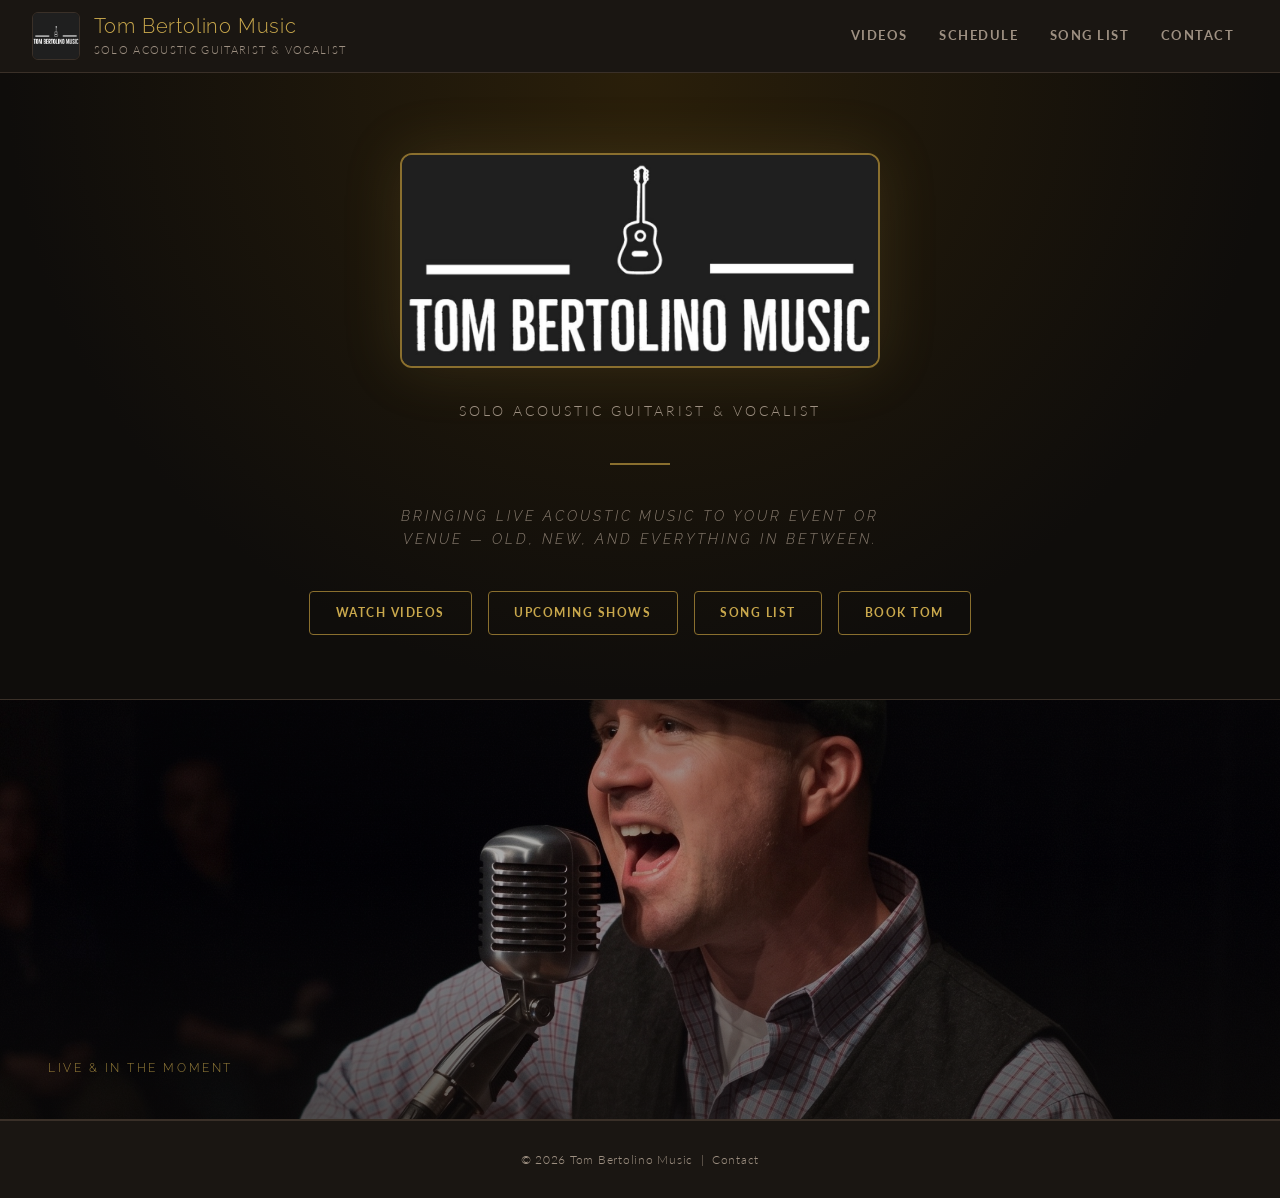
<file: index.html>
<!DOCTYPE html>
<html lang="en">
<head>
  <meta charset="UTF-8" />
  <meta name="viewport" content="width=device-width, initial-scale=1.0" />
  <title>Tom Bertolino Music</title>
  <meta name="description" content="Tom Bertolino – Solo acoustic guitarist and vocalist available for events in the St. Louis metro area." />
  <link rel="stylesheet" href="style.css" />
</head>
<body>

  <header>
    <a class="site-logo" href="index.html">
      <img src="tom_bertolino_logo2.jpg" alt="Tom Bertolino Music Logo" />
      <span>
        <span class="site-title">Tom Bertolino Music</span>
        <span class="site-sub">Solo Acoustic Guitarist &amp; Vocalist</span>
      </span>
    </a>
    <nav>
      <a href="videos.html">Videos</a>
      <a href="schedule.html">Schedule</a>
      <a href="song-list.html">Song List</a>
      <a href="contact.html">Contact</a>
    </nav>
  </header>

  <section class="hero">
    <img class="hero-logo" src="https://tebertol.github.io/tombertolinomusic.com/tom_bertolino_logo.jpg" alt="Tom Bertolino Music" />
    <!-- <h1>Tom Bertolino Music</h1> -->
    <p>Solo Acoustic Guitarist &amp; Vocalist</p>
    <div class="hero-divider"></div>
    <p class="hero-tagline">Bringing live acoustic music to your event or venue — old, new, and everything in between.</p>
    <div class="hero-nav">
      <a class="btn" href="videos.html">Watch Videos</a>
      <a class="btn" href="schedule.html">Upcoming Shows</a>
      <a class="btn" href="song-list.html">Song List</a>
      <a class="btn" href="contact.html">Book Tom</a>
    </div>
  </section>

  <!-- Full-width performance photo -->
  <div class="hero-photo">
    <img src="tom_bertolino_black_white_pic_singing_1.jpg" alt="Tom Bertolino performing live" />
    <div class="hero-photo-overlay">
      <span class="hero-photo-caption">Live &amp; in the moment</span>
    </div>
  </div>

  <footer>
    <p>&copy; <span id="yr"></span> Tom Bertolino Music &nbsp;|&nbsp; <a href="contact.html">Contact</a></p>
  </footer>

  <script>document.getElementById('yr').textContent = new Date().getFullYear();</script>
</body>
</html>
</file>
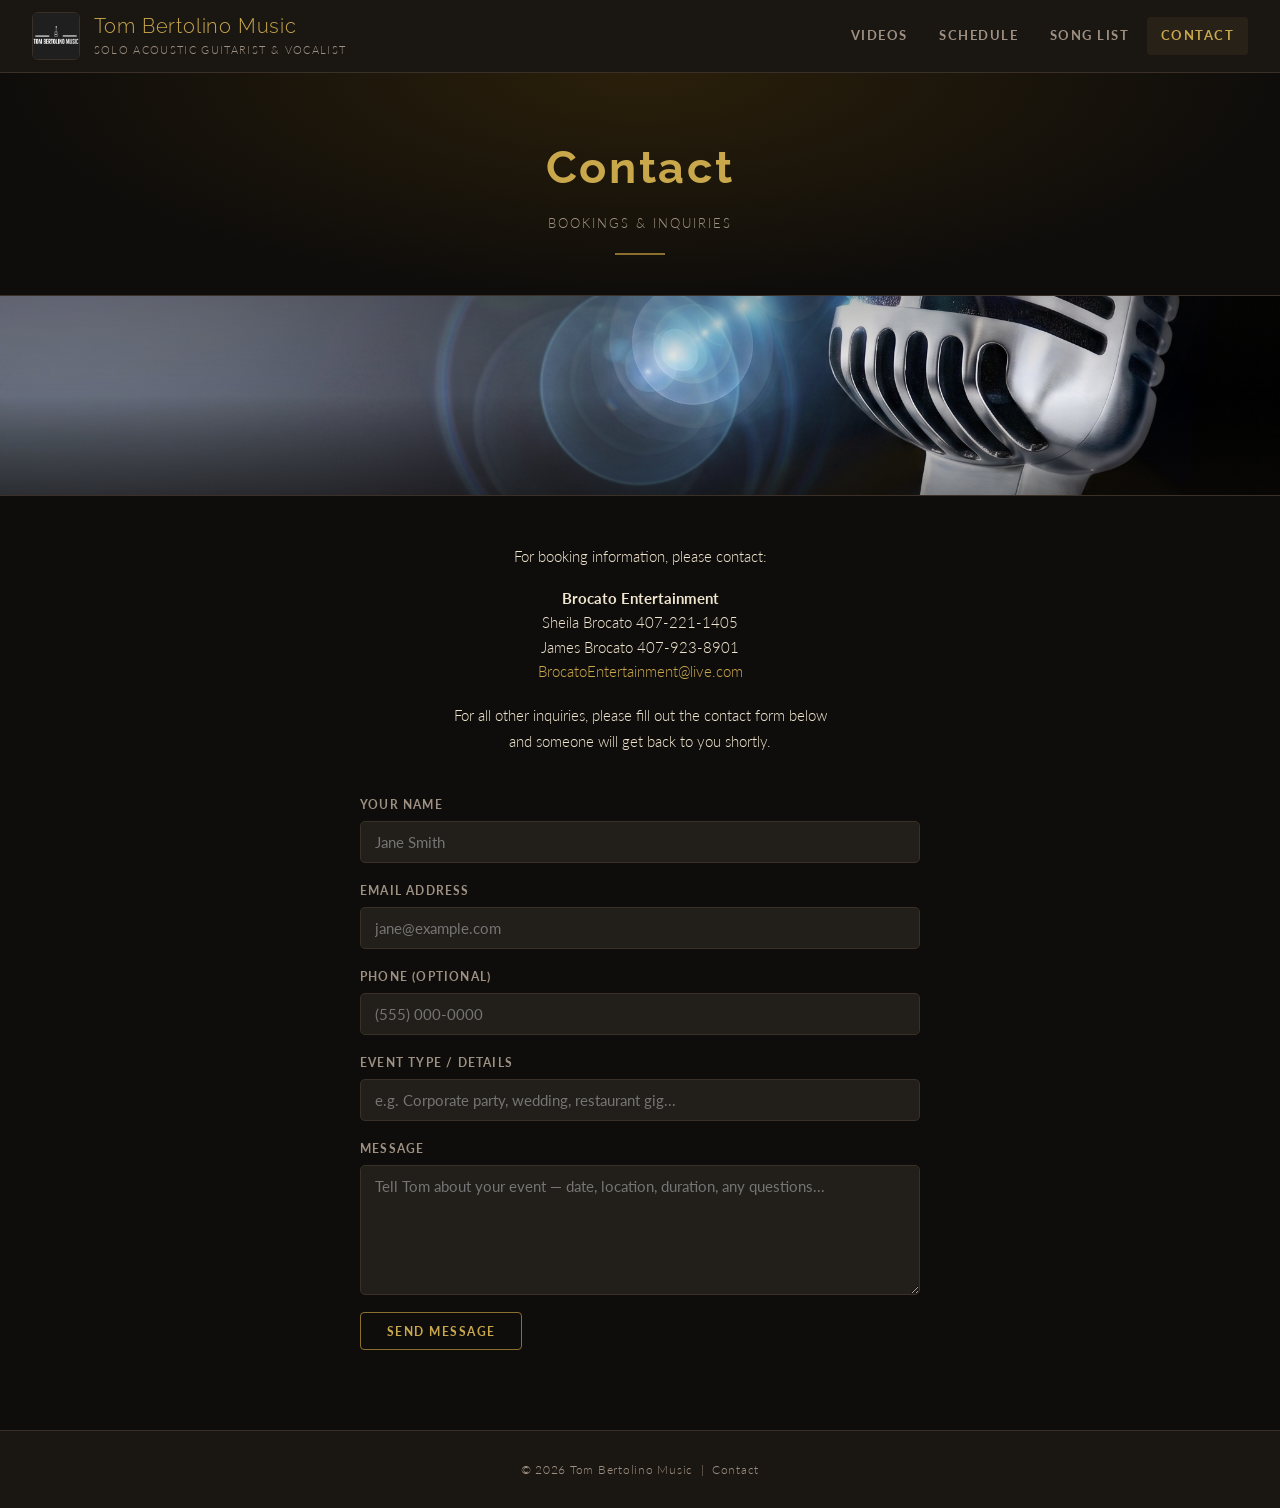
<file: contact.html>
<!--https://formspree.io/f/xaqvqnlz -->
<!DOCTYPE html>
<html lang="en">
<head>
  <meta charset="UTF-8" />
  <meta name="viewport" content="width=device-width, initial-scale=1.0" />
  <title>Contact – Tom Bertolino Music</title>
  <meta name="description" content="Book Tom Bertolino for your event or send a message." />
  <link rel="stylesheet" href="style.css" />
</head>
<body>

  <header>
    <a class="site-logo" href="index.html">
      <img src="tom_bertolino_logo2.jpg" alt="Tom Bertolino Music Logo" />
      <span>
        <span class="site-title">Tom Bertolino Music</span>
        <span class="site-sub">Solo Acoustic Guitarist &amp; Vocalist</span>
      </span>
    </a>
    <nav>
      <a href="videos.html">Videos</a>
      <a href="schedule.html">Schedule</a>
      <a href="song-list.html">Song List</a>
      <a href="contact.html" class="active">Contact</a>
    </nav>
  </header>

  <div class="page-header">
    <h1>Contact</h1>
    <p>Bookings &amp; inquiries</p>
    <div class="page-divider"></div>
  </div>

  <!-- Vintage mic banner -->
  <div class="photo-banner">
    <img src="tom_bertolino_shure_mic_image.jpg" alt="Vintage microphone" />
  </div>

  <main>
    <div class="contact-wrap">
      

<p class="contact-intro">
  For booking information, please contact:
</p>

<p class="contact-booking">
  <strong>Brocato Entertainment</strong><br>
  Sheila Brocato 407-221-1405<br>
  James Brocato 407-923-8901<br>
  <a href="mailto:BrocatoEntertainment@live.com">
    BrocatoEntertainment@live.com
  </a>
</p>

<p class="contact-other">
  For all other inquiries, please fill out the contact form below<br>
  and someone will get back to you shortly.
</p>



      
      <form
        class="contact-form"
        action="https://formspree.io/f/xaqvqnlz"
        method="POST"
        id="contactForm"
      >
        <div class="form-group">
          <label for="name">Your Name</label>
          <input type="text" id="name" name="name" placeholder="Jane Smith" required />
        </div>

        <div class="form-group">
          <label for="email">Email Address</label>
          <input type="email" id="email" name="email" placeholder="jane@example.com" required />
        </div>

        <div class="form-group">
          <label for="phone">Phone (optional)</label>
          <input type="tel" id="phone" name="phone" placeholder="(555) 000-0000" />
        </div>

        <div class="form-group">
          <label for="event">Event Type / Details</label>
          <input type="text" id="event" name="event" placeholder="e.g. Corporate party, wedding, restaurant gig..." />
        </div>

        <div class="form-group">
          <label for="message">Message</label>
          <textarea id="message" name="message" placeholder="Tell Tom about your event — date, location, duration, any questions..." required></textarea>
        </div>

        <button type="submit" class="btn btn-submit">Send Message</button>

        <div class="form-success" id="formSuccess">
          &#10003; &nbsp; Thanks! Someone will be in touch soon.
        </div>
      </form>
    </div>
  </main>

  <footer>
    <p>&copy; <span id="yr"></span> Tom Bertolino Music &nbsp;|&nbsp; <a href="contact.html">Contact</a></p>
  </footer>

  <script>
    document.getElementById('yr').textContent = new Date().getFullYear();

    const form = document.getElementById('contactForm');
    form.addEventListener('submit', async function(e) {
      e.preventDefault();
      const data = new FormData(form);
      const response = await fetch(form.action, {
        method: 'POST',
        body: data,
        headers: { 'Accept': 'application/json' }
      });
      if (response.ok) {
        form.reset();
        document.getElementById('formSuccess').style.display = 'block';
      } else {
        alert('Something went wrong. Please try again or email directly.');
      }
    });
  </script>
</body>
</html>
</file>
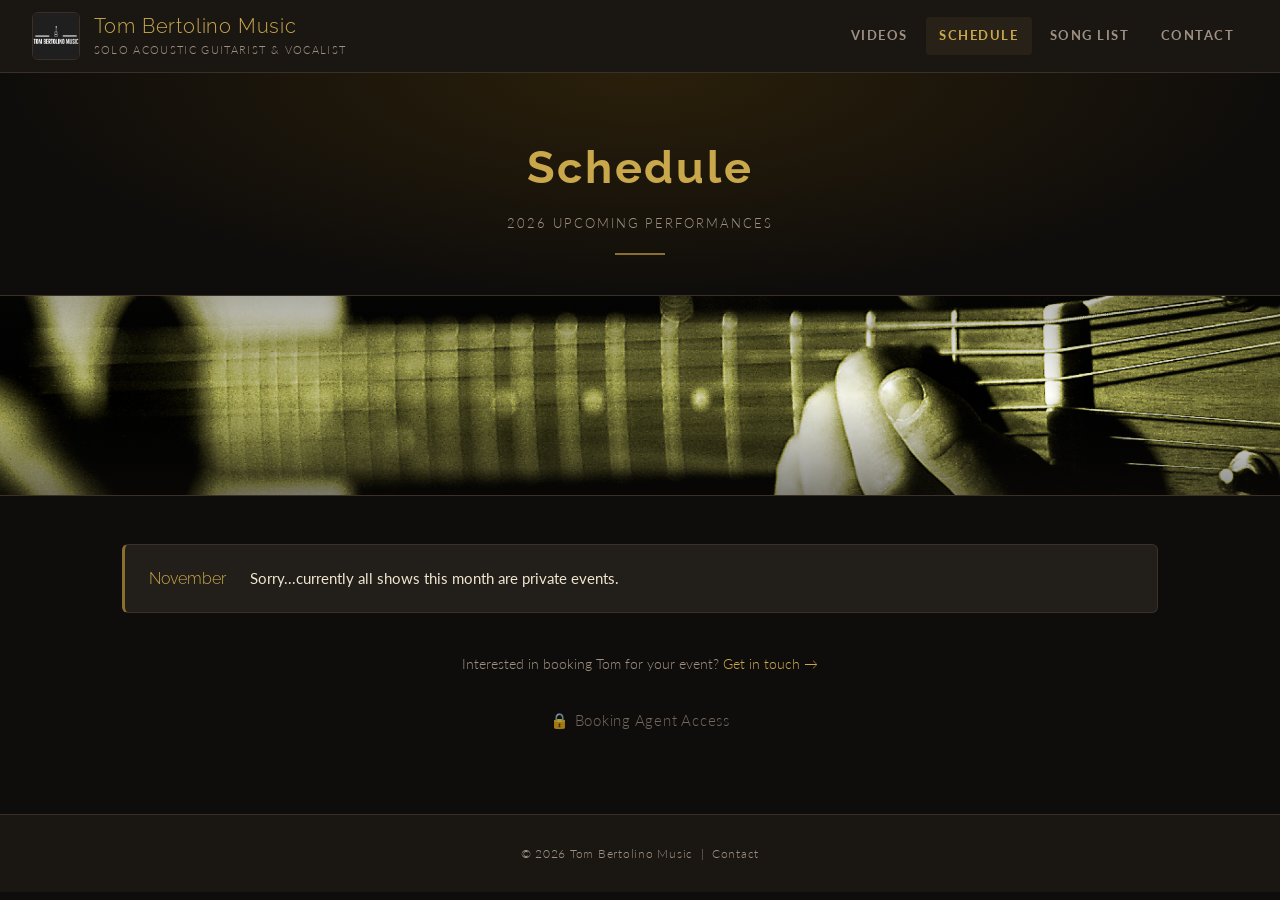
<file: schedule.html>
<!DOCTYPE html>
<html lang="en">
<head>
  <meta charset="UTF-8" />
  <meta name="viewport" content="width=device-width, initial-scale=1.0" />
  <title>Schedule – Tom Bertolino Music</title>
  <meta name="description" content="Upcoming performances by Tom Bertolino." />
  <link rel="stylesheet" href="style.css" />
</head>
<body>

  <header>
    <a class="site-logo" href="index.html">
      <img src="tom_bertolino_logo2.jpg" alt="Tom Bertolino Music Logo" />
      <span>
        <span class="site-title">Tom Bertolino Music</span>
        <span class="site-sub">Solo Acoustic Guitarist &amp; Vocalist</span>
      </span>
    </a>
    <nav>
      <a href="videos.html">Videos</a>
      <a href="schedule.html" class="active">Schedule</a>
      <a href="song-list.html">Song List</a>
      <a href="contact.html">Contact</a>
    </nav>
  </header>

  <div class="page-header">
    <h1>Schedule</h1>
    <p>2026 Upcoming Performances</p>
    <div class="page-divider"></div>
  </div>

  <!-- Sepia guitar fretboard banner -->
  <div class="photo-banner">
    <img src="tom_bertolino_acoustic_guitar_sepia_image.png" alt="Guitar fretboard" />
  </div>

  <main>
    <div class="schedule-list">

<!-- 
      <div class="schedule-item">
        <div class="schedule-date">Sat, Feb 7</div>
        <div>
          <div class="schedule-venue">Father McGivney's Griffin Gala</div>
          <div class="schedule-location">Glen Carbon, IL</div>
        </div>
        <div class="schedule-time">8:30 – 10:30 pm</div>
      </div>

      <div class="schedule-item">
        <div class="schedule-date">Wed, Feb 11</div>
        <div>
          <div class="schedule-venue">Trace Annual Valentine's Day Party</div>
          <div class="schedule-location">Private Event</div>
        </div>
        <div class="schedule-time">5:30 – 7:00 pm</div>
      </div>

      <div class="schedule-item">
        <div class="schedule-date">Thu, May 21</div>
        <div>
          <div class="schedule-venue">Trace Memorial Day Party</div>
          <div class="schedule-location">Private Event</div>
        </div>
        <div class="schedule-time">5:30 – 7:00 pm</div>
      </div>

      <div class="schedule-item">
        <div class="schedule-date">Sat, May 23</div>
        <div>
          <div class="schedule-venue">Bonifest – St. Boniface Catholic Church</div>
          <div class="schedule-location">Edwardsville, IL</div>
        </div>
        <div class="schedule-time">2:30 – 4:30 pm</div>
      </div>
      
      <div class="schedule-item">
        <div class="schedule-date">Sat, Jul 4</div>
        <div>
          <div class="schedule-venue">Private Party</div>
          <div class="schedule-location">Edwardsville, IL</div>
        </div>
        <div class="schedule-time">6:00 – 9:00 pm</div>
      </div>

      <div class="schedule-item">
        <div class="schedule-date">Thu, Jul 9</div>
        <div>
          <div class="schedule-venue">Fox Creek Country Club</div>
          <div class="schedule-location">Edwardsville, IL</div>
        </div>
        <div class="schedule-time">6:00 – 9:00 pm</div>
      </div>

      <div class="schedule-item">
        <div class="schedule-date">Sun, Jul 12</div>
        <div>
          <div class="schedule-venue">Lyle's Bar & Grill (with Sophia!)</div>
          <div class="schedule-location">6204 E Main Street, Maryville, IL</div>
        </div>
        <div class="schedule-time">3:00 pm – 6:00 pm</div>
      </div>

      <div class="schedule-item">
        <div class="schedule-date">Sat, Jul 25</div>
        <div>
          <div class="schedule-venue">Private Party</div>
          <div class="schedule-location">Edwardsville, IL</div>
        </div>
        <div class="schedule-time">4:30 – 5:30 pm</div>
      </div>
      
      <div class="schedule-item">
        <div class="schedule-date">Sun, Jul 26</div>
        <div>
          <div class="schedule-venue">1818 Chophouse (with Sophia!)</div>
          <div class="schedule-location">Edwardsville, IL</div>
        </div>
        <div class="schedule-time">11:00 am – 2:00 pm</div>
      </div>

      <div class="schedule-item">
        <div class="schedule-date">Fri, Jul 31</div>
        <div>
          <div class="schedule-venue">Fox Creek Country Club (OPEN TO THE PUBLIC!)</div>
          <div class="schedule-location">Edwardsville, IL</div>
        </div>
        <div class="schedule-time">6:00 – 9:00 pm</div>
      </div>

      <div class="schedule-item">
        <div class="schedule-date">Sun, Aug 2</div>
        <div>
          <div class="schedule-venue">Oaxaca Margarita Bar & Grill (with Sophia!)</div>
          <div class="schedule-location">Chesterfield, MO</div>
        </div>
        <div class="schedule-time">6:00 – 9:00 pm</div>
      </div>

      <div class="schedule-item">
        <div class="schedule-date">Thu, Aug 6</div>
        <div>
          <div class="schedule-venue">Oaxaca Margarita Bar & Grill (with Sophia!)</div>
          <div class="schedule-location">O'Fallon, IL</div>
        </div>
        <div class="schedule-time">6:00 – 9:00 pm</div>
      </div>

      <div class="schedule-item">
        <div class="schedule-date">Fri, Aug 21</div>
        <div>
          <div class="schedule-venue">Oaxaca Margarita Bar & Grill (with Sophia!)</div>
          <div class="schedule-location">Edwardsville, IL</div>
        </div>
        <div class="schedule-time">6:00 – 9:00 pm</div>
      </div>

      <div class="schedule-item">
        <div class="schedule-date">Fri, Oct 2</div>
        <div>
          <div class="schedule-venue">Private Event</div>
          <div class="schedule-location">Lake Buena Vista, FL</div>
        </div>
        <div class="schedule-time">7:00 – 10:00 pm</div>
      </div>

      <div class="schedule-item">
        <div class="schedule-date">Fri, Oct 9</div>
        <div>
          <div class="schedule-venue">Private Event</div>
          <div class="schedule-location">Orlando, FL</div>
        </div>
        <div class="schedule-time">12:00 – 3:00 pm</div>
      </div>

      <div class="schedule-item">
        <div class="schedule-date">Fri, Oct 16</div>
        <div>
          <div class="schedule-venue">Private Event</div>
          <div class="schedule-location">Winter Park, FL</div>
        </div>
        <div class="schedule-time">6:00 – 9:00 pm</div>
      </div>

      <div class="schedule-item">
        <div class="schedule-date">Sat, Oct 17</div>
        <div>
          <div class="schedule-venue">Private Event</div>
          <div class="schedule-location">Bay Hill, FL</div>
        </div>
        <div class="schedule-time">3:00 – 4:30 pm</div>
      </div>

      <div class="schedule-item">
        <div class="schedule-date">Sat, Oct 17</div>
        <div>
          <div class="schedule-venue">Private Event</div>
          <div class="schedule-location">Orlando, FL</div>
        </div>
        <div class="schedule-time">7:00 – 10:00 pm</div>
      </div>

      <div class="schedule-item">
        <div class="schedule-date">Sun, Oct 18</div>
        <div>
          <div class="schedule-venue">Private Event</div>
          <div class="schedule-location">Lake Buena Vista, FL</div>
        </div>
        <div class="schedule-time">1:30 – 4:00 pm</div>
      </div>

      <div class="schedule-item">
        <div class="schedule-date">Tue, Oct 20</div>
        <div>
          <div class="schedule-venue">Private Event</div>
          <div class="schedule-location">Orlando, FL</div>
        </div>
        <div class="schedule-time">6:00 – 9:00 pm</div>
      </div>
      
      <div class="schedule-item">
        <div class="schedule-date">Sat, Oct 24</div>
        <div>
          <div class="schedule-venue">Puddle Jumpers Lakeside Grill & Bar</div>
          <div class="schedule-location">111 W Ruby St, Tavares, FL</div>
        </div>
        <div class="schedule-time">6:00 – 9:00 pm</div>
      </div>

      <div class="schedule-item">
        <div class="schedule-date">Fri, Oct 30</div>
        <div>
          <div class="schedule-venue">Private Event</div>
          <div class="schedule-location">Kissimmee, FL</div>
        </div>
        <div class="schedule-time">8:00 – 11:00 pm</div>
      </div>
      
      <div class="schedule-item">
        <div class="schedule-date">Sat, Oct 31</div>
        <div>
          <div class="schedule-venue">Private Event</div>
          <div class="schedule-location">Lake Buena Vista, FL</div>
        </div>
        <div class="schedule-time">5:00 – 8:00 pm</div>
      </div>

-->

      <div class="schedule-item">
        <div class="schedule-date">November</div>
        <div>
          <div class="schedule-venue">Sorry...currently all shows this month are private events.</div>
        </div>
      </div>
   
    </div>

    <p style="margin-top:2.5rem; text-align:center; font-size:0.85rem; color:var(--muted);">
      Interested in booking Tom for your event? <a href="contact.html">Get in touch &rarr;</a>
    </p>

    <!-- Booking Agent Access (restricted Google Sheet) -->
    <p style="margin-top:2rem; text-align:center; font-size:0.95rem;">
      <a href="https://docs.google.com/spreadsheets/d/1I-BNQbR10ke40gk36CsqI_sQdyQ6BqIPc8A7z8VGLYo/edit?usp=drive_link"
         target="_blank" rel="noopener noreferrer nofollow"
         style="color:var(--muted); opacity:0.7; text-decoration:none; letter-spacing:0.05em;">
        &#128274; Booking Agent Access
      </a>
    </p>
  </main>

  <footer>
    <p>&copy; <span id="yr"></span> Tom Bertolino Music &nbsp;|&nbsp; <a href="contact.html">Contact</a></p>
  </footer>

  <script>document.getElementById('yr').textContent = new Date().getFullYear();</script>
</body>
</html>
</file>
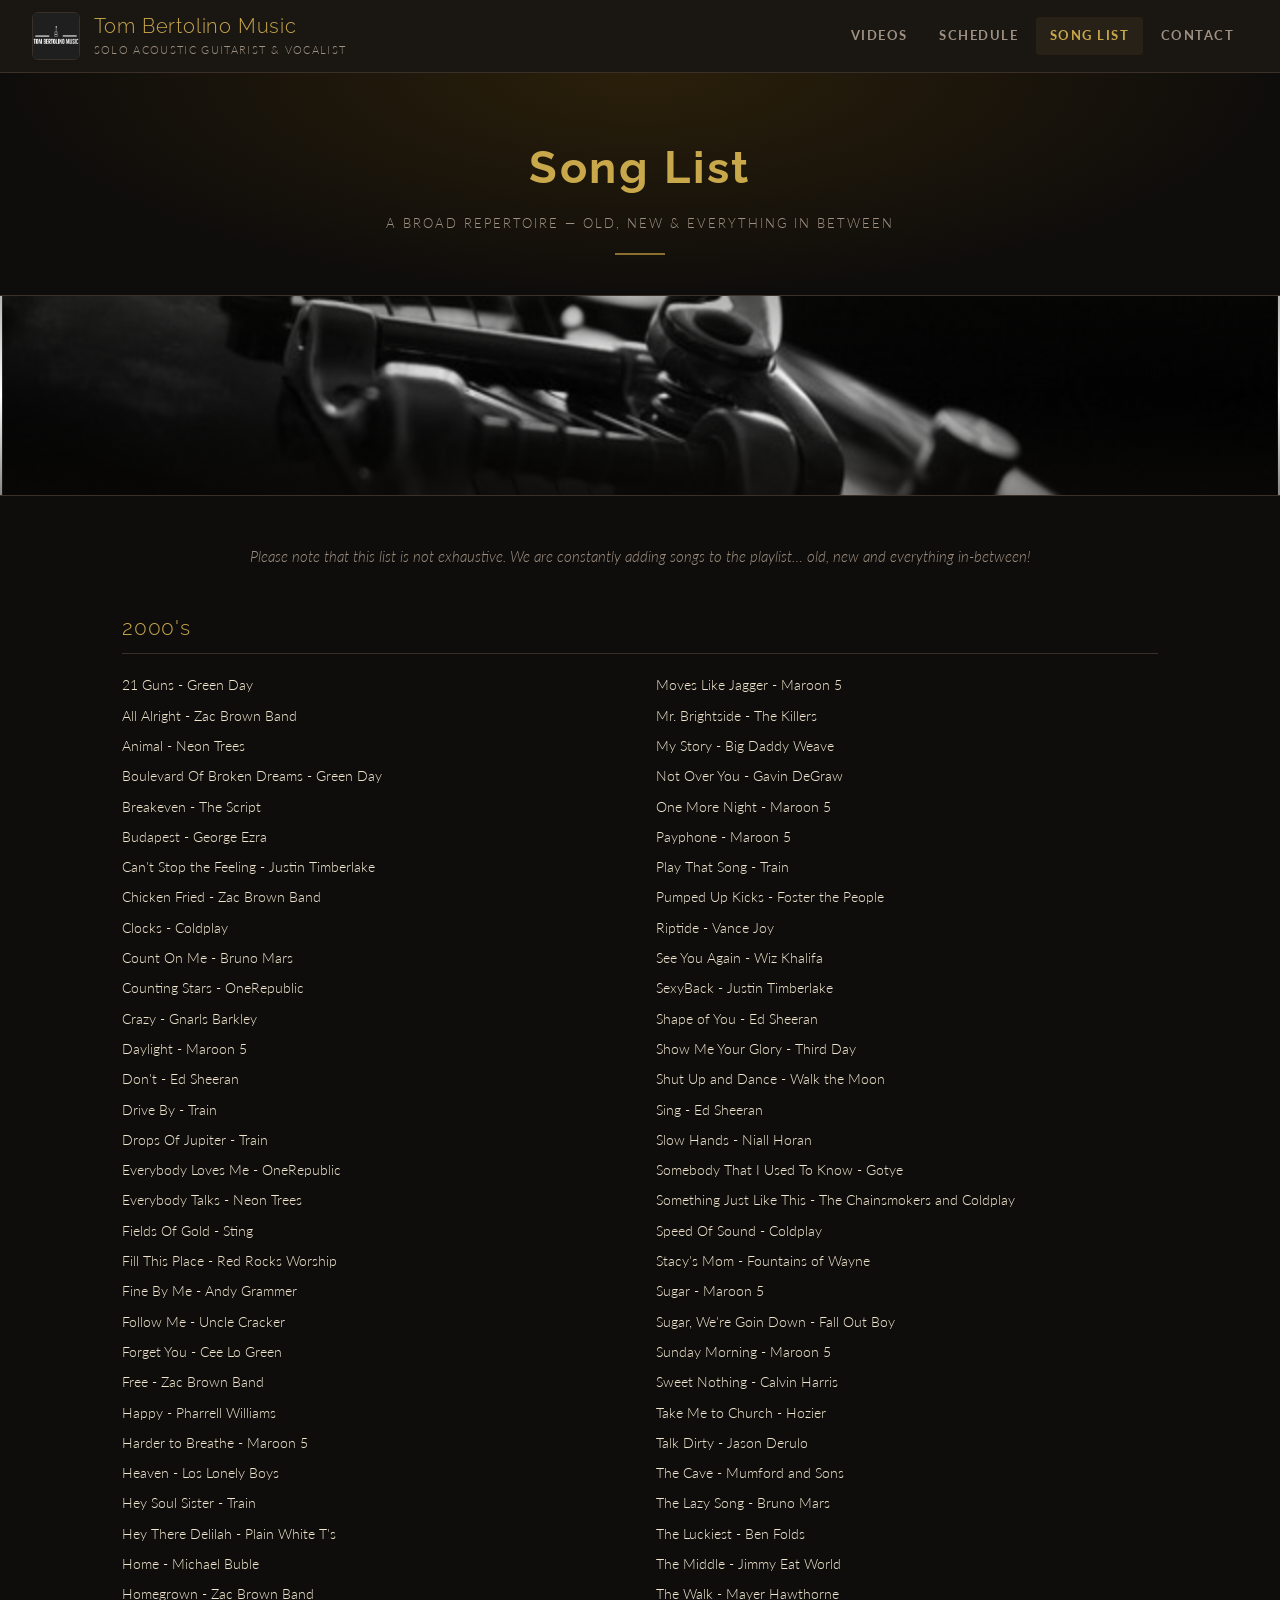
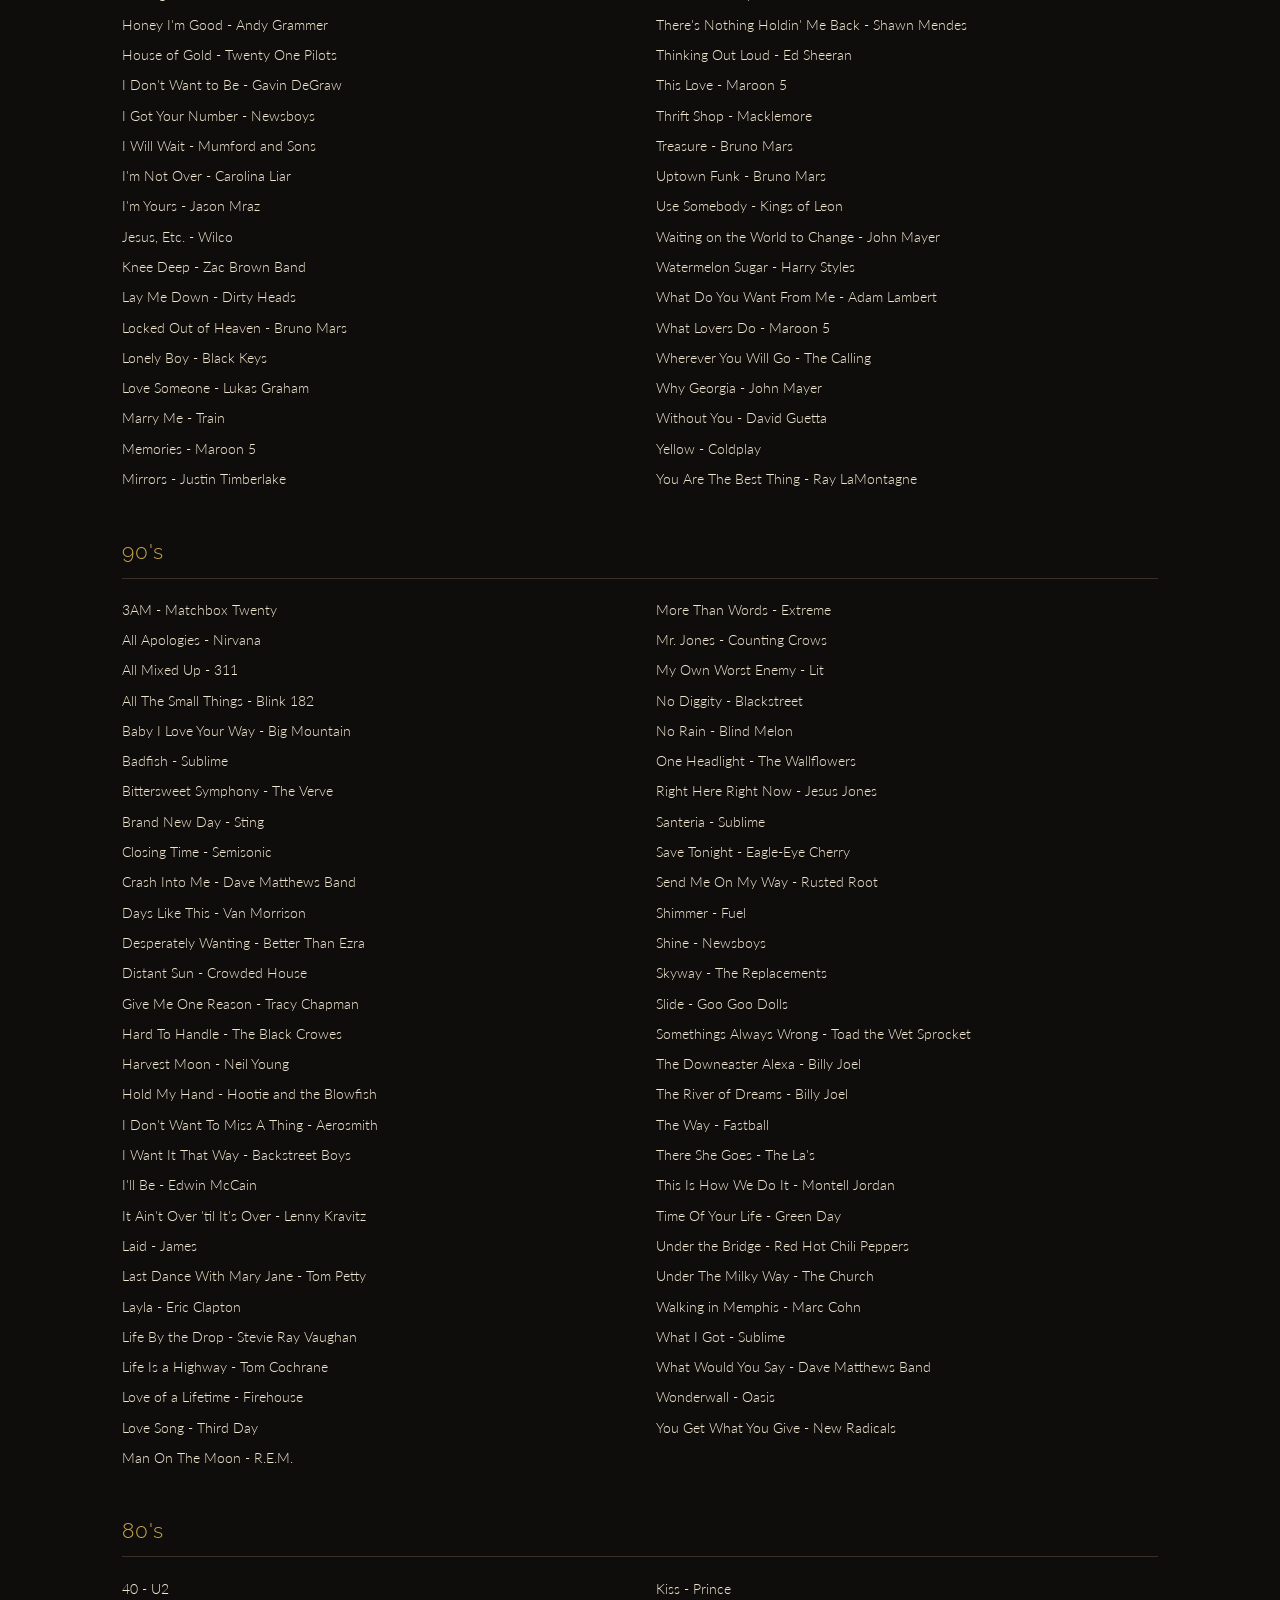
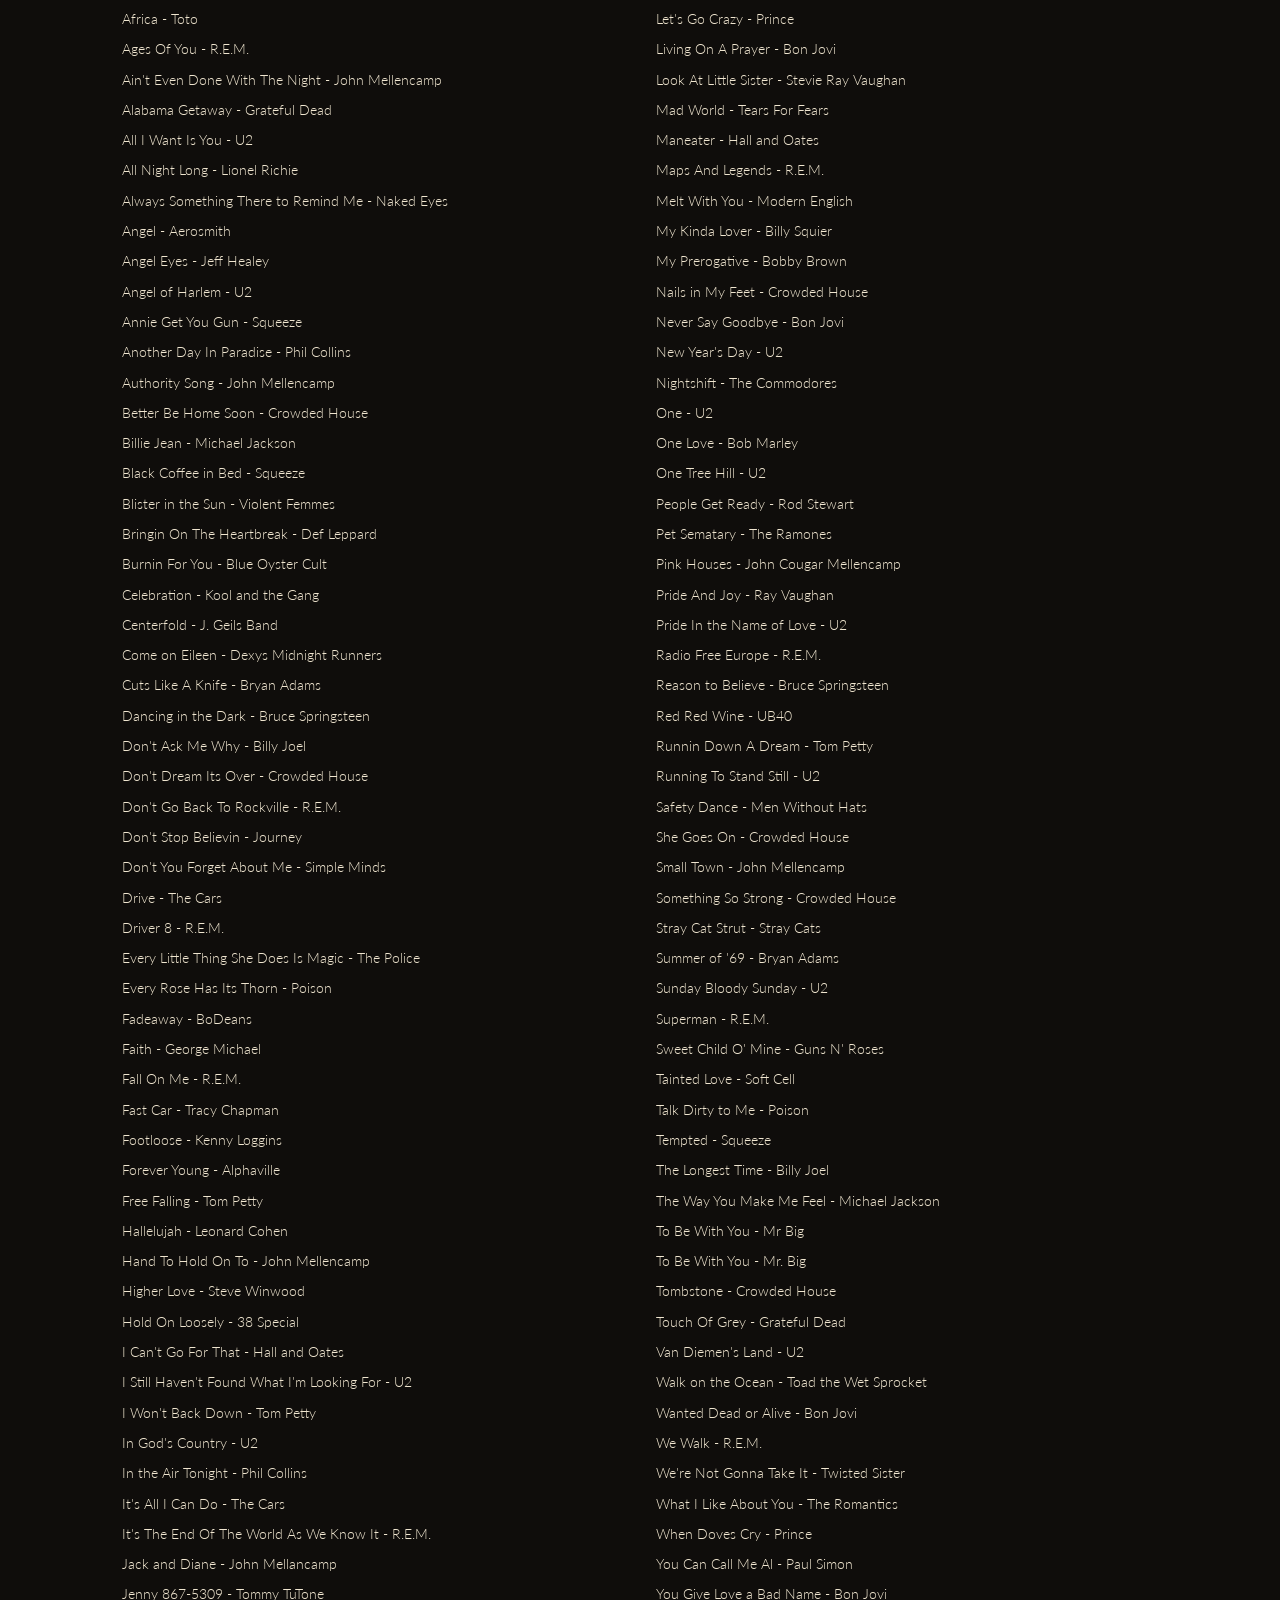
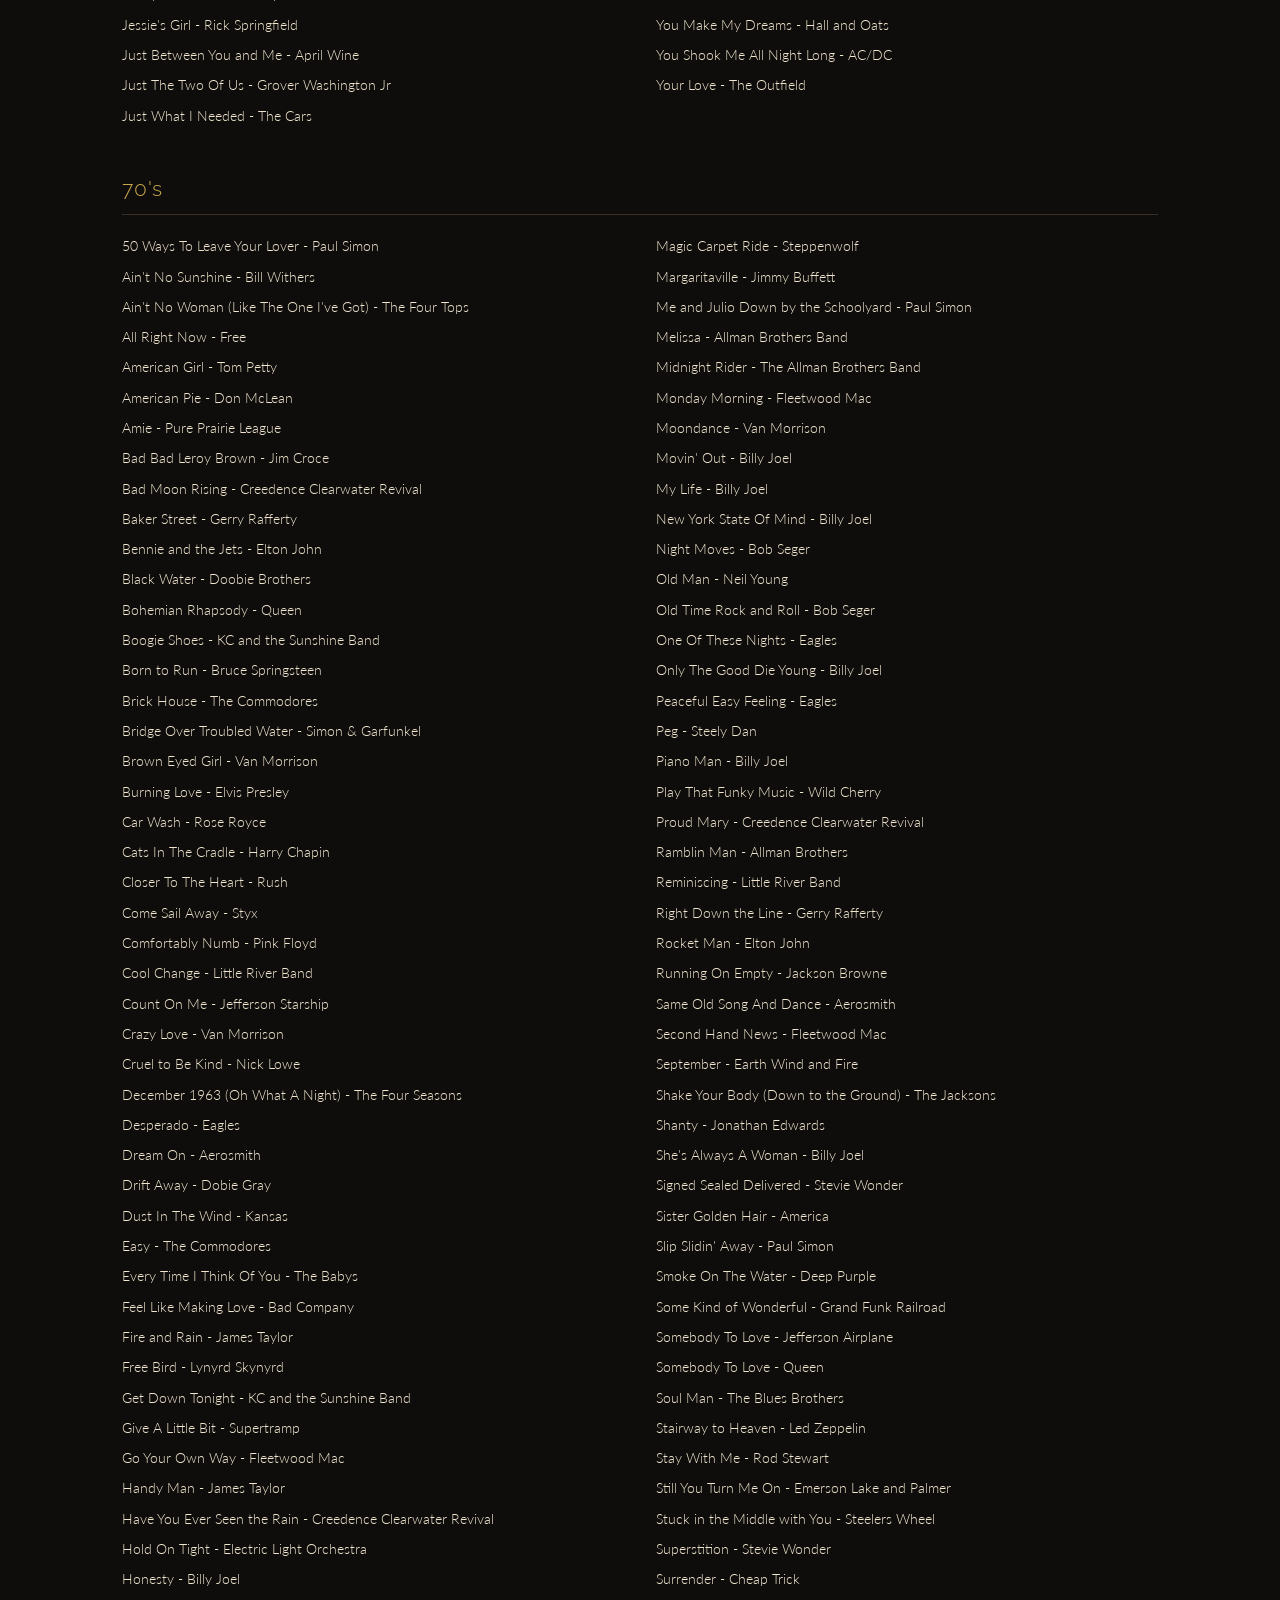
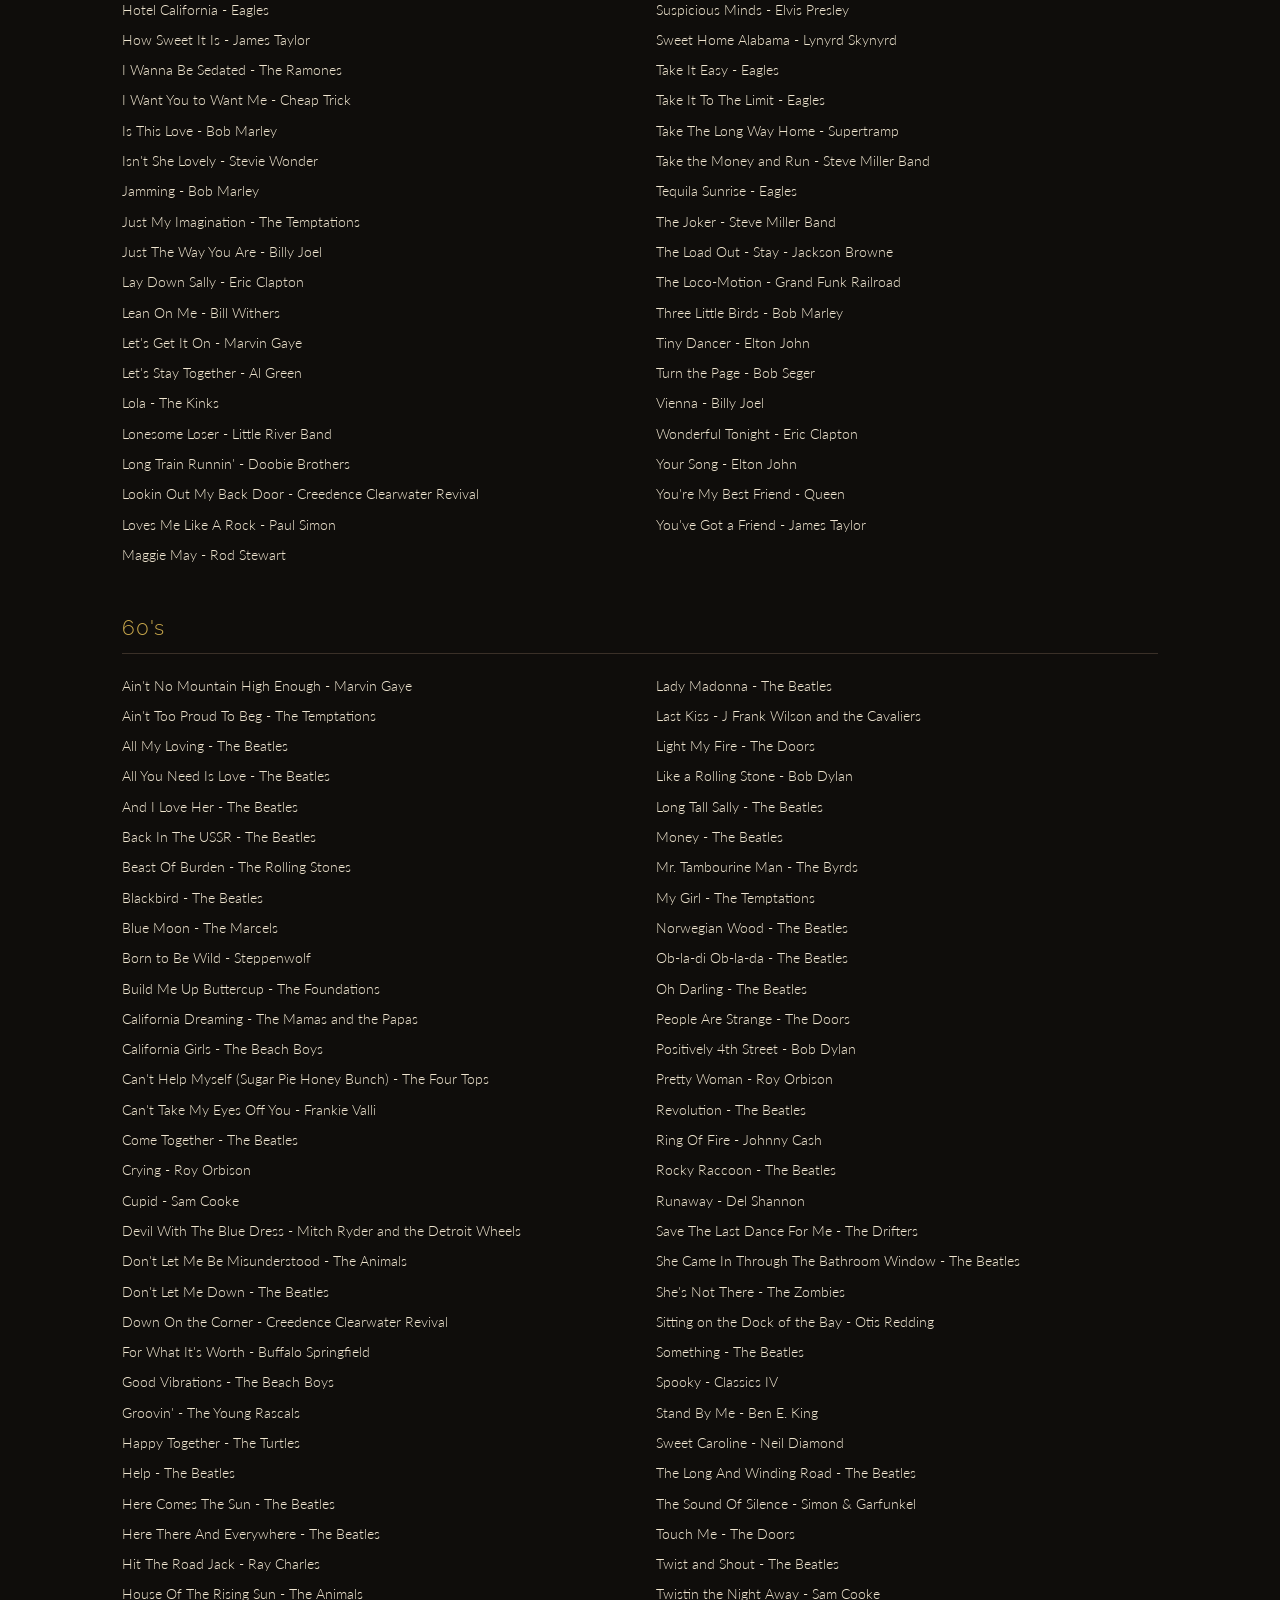
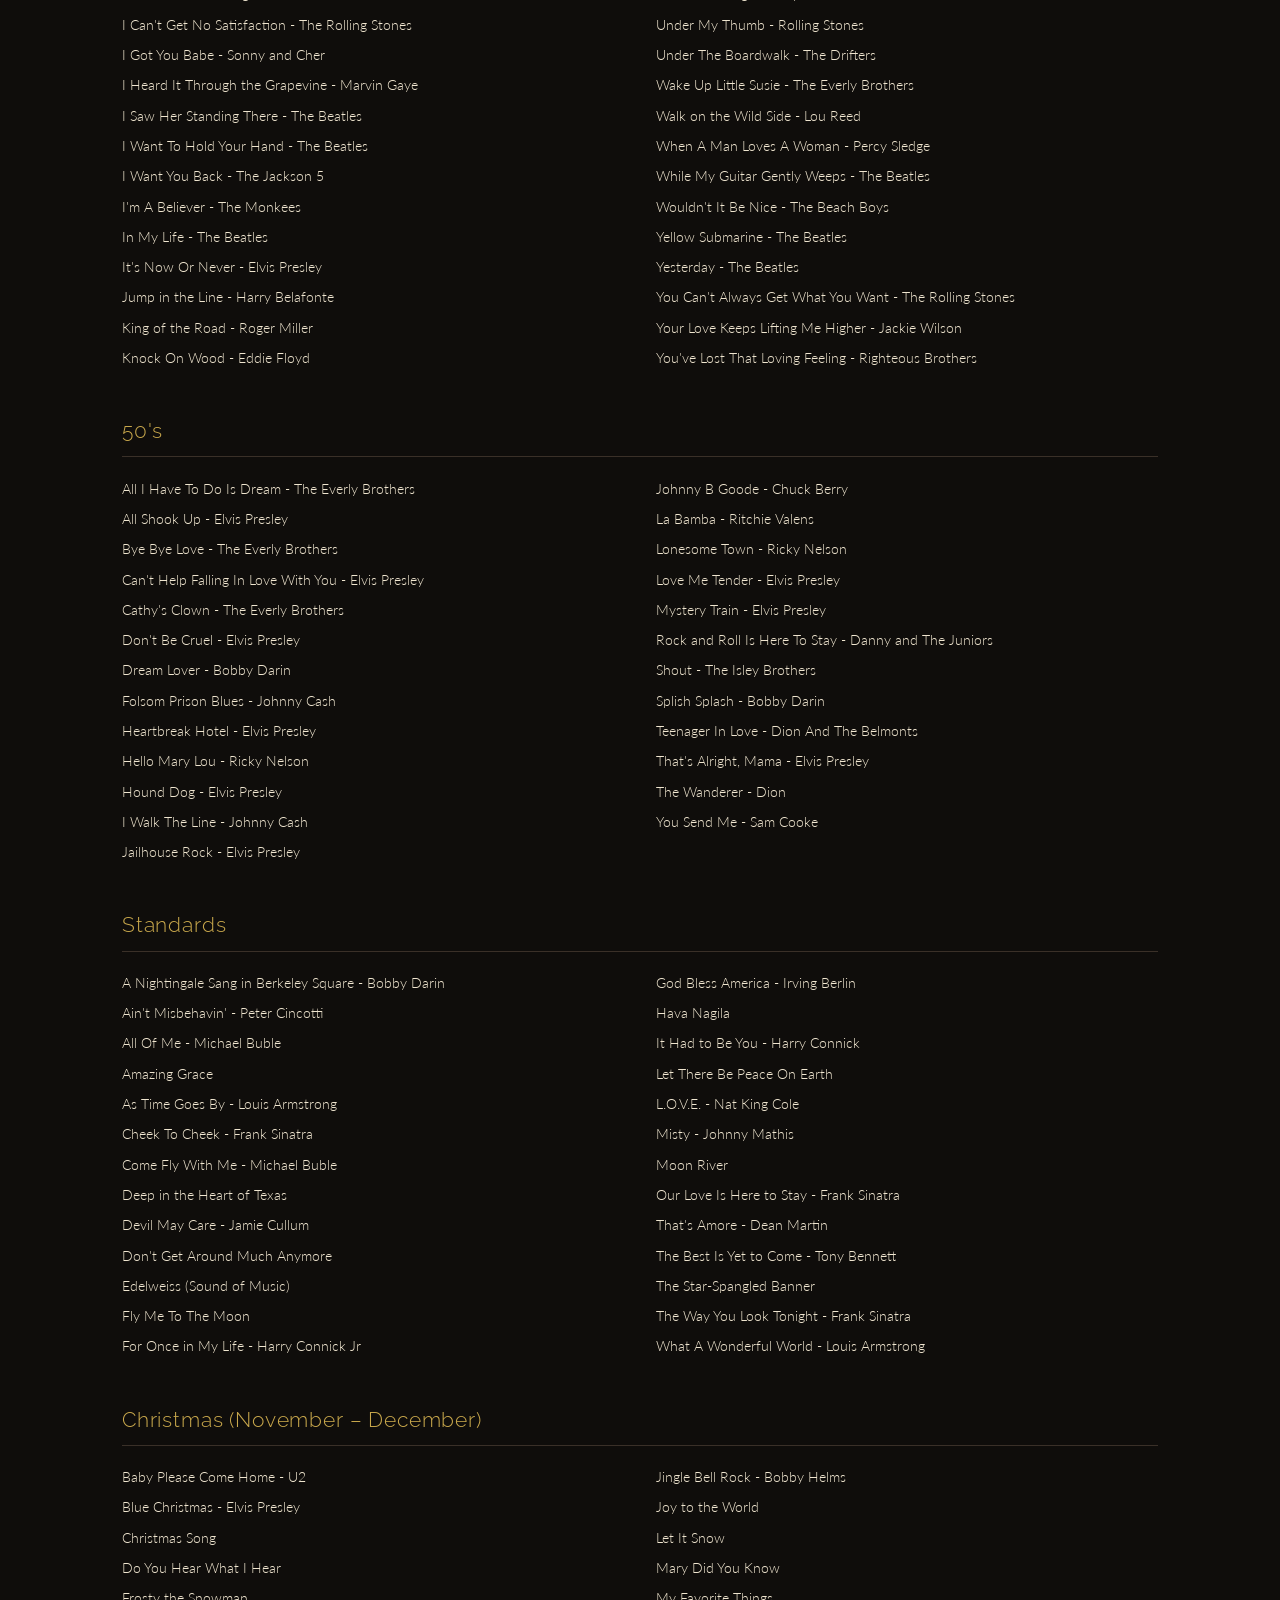
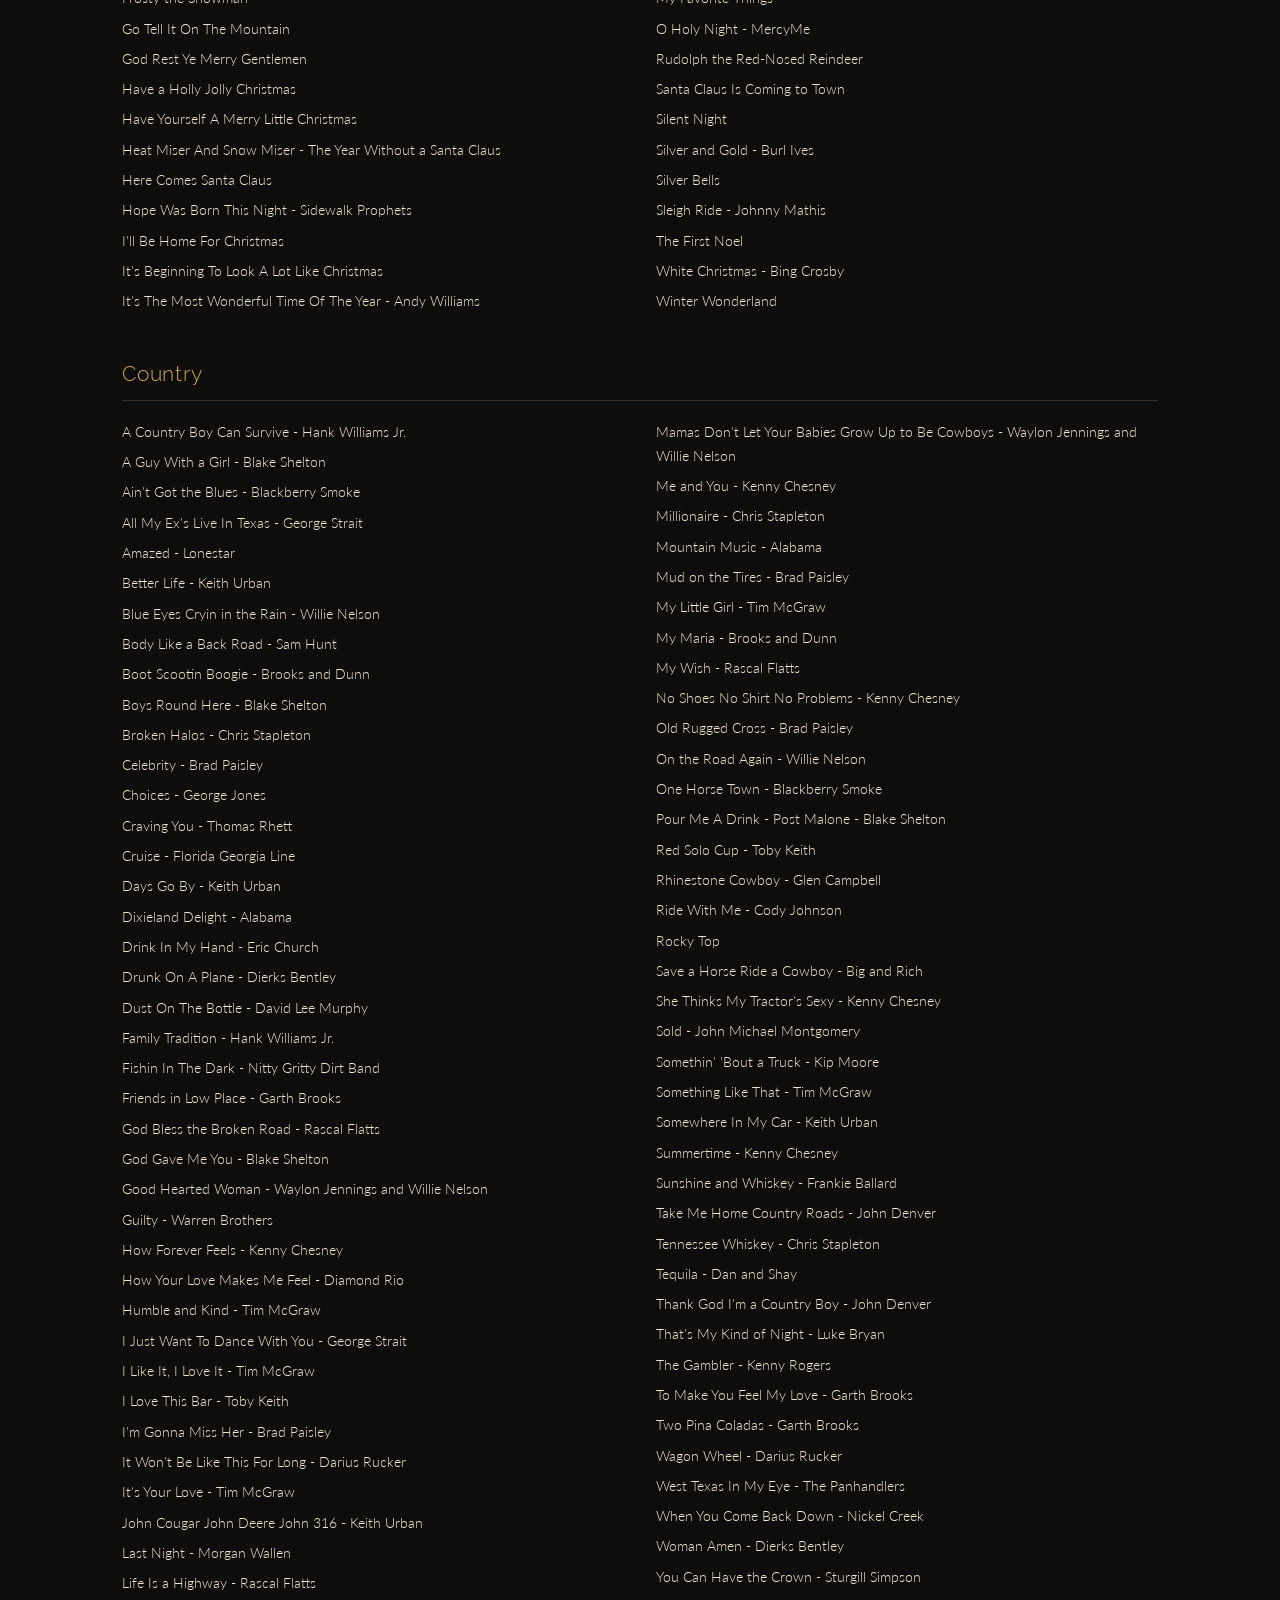
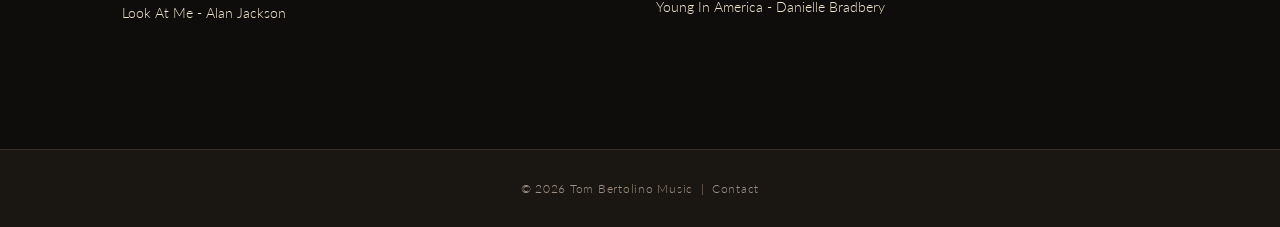
<file: song-list.html>
<!DOCTYPE html>
<html lang="en">
<head>
  <meta charset="UTF-8" />
  <meta name="viewport" content="width=device-width, initial-scale=1.0" />
  <title>Song List – Tom Bertolino Music</title>
  <meta name="description" content="Tom Bertolino's repertoire of acoustic songs spanning every era." />
  <link rel="stylesheet" href="style.css" />
</head>
<body>

  <header>
    <a class="site-logo" href="index.html">
      <img src="tom_bertolino_logo2.jpg" alt="Tom Bertolino Music Logo" />
      <span>
        <span class="site-title">Tom Bertolino Music</span>
        <span class="site-sub">Solo Acoustic Guitarist &amp; Vocalist</span>
      </span>
    </a>
    <nav>
      <a href="videos.html">Videos</a>
      <a href="schedule.html">Schedule</a>
      <a href="song-list.html" class="active">Song List</a>
      <a href="contact.html">Contact</a>
    </nav>
  </header>

  <div class="page-header">
    <h1>Song List</h1>
    <p>A broad repertoire — old, new &amp; everything in between</p>
    <div class="page-divider"></div>
  </div>

  <!-- Archtop guitar detail banner -->
  <div class="photo-banner">
    <img src="tom_bertolino_archtop_image.png" alt="Archtop guitar detail" />
  </div>

  <main>
    <p class="song-intro">Please note that this list is not exhaustive. We are constantly adding songs to the playlist&hellip; old, new and everything in-between!</p>

    <!-- Sophia's Songlist -->
<!-- 
	  <div class="era-section">
      <div class="era-title">Sophia's Songlist</div>
      <div class="song-columns">
	<div class="song-item">Am I Okay - Megan Moroney</div>
	<div class="song-item">Bartender - Lady A</div>
	<div class="song-item">Before He Cheats - Carrie Underwood</div>
	<div class="song-item">Better Man - Little Big Town</div>
	<div class="song-item">Betty - Taylor Swift</div>
	<div class="song-item">Blue Suede Shoes - Elvis Presley</div>
	<div class="song-item">Borderline - Madonna</div>
    <div class="song-item">Choosin' Texas - Ella Langley</div>
	<div class="song-item">Cowboy Take Me Away - Dixie Chicks</div>
	<div class="song-item">Dear Future Husband - Megan Trainor</div>
	<div class="song-item">Dreams - Fleetwood Mac</div>
	<div class="song-item">Fifteen - Taylor Swift</div>
	<div class="song-item">Get Over Yourself - Kelsea Ballerini</div>
	<div class="song-item">Girl Crush - Little Big Town</div>
	<div class="song-item">Gloria - Laura Branigan</div>
	<div class="song-item">Gun Powder & Lead - Miranda Lambert</div>
	<div class="song-item">He Could Be The One - Hannah Montana</div>
	<div class="song-item">Hit Me With Your Best Shot - Pat Benatar</div>
	<div class="song-item">I Didn't Plan It (from Waitress) - Keala Settle</div>
	<div class="song-item">I Hope You Dance - Lee Ann Womack</div>
	<div class="song-item">I Quit Drinking - Kelsea Ballerini</div>
	<div class="song-item">I Wanna Dance With Somebody - Whitney Houston</div>
	<div class="song-item">Jolene - Dolly Parton</div>
	<div class="song-item">Killing Me Softly With His Song - Roberta Flack</div>
	<div class="song-item">Let Me Down Easy - Daisy Jones And The Six</div>
	<div class="song-item">Let's Hear It For The Boy - Deniece Williams</div>
	<div class="song-item">Like I'm Gonna Lose You - Meghan Trainor</div>
	<div class="song-item">Love's Got A Line On You - Scandal</div>
	<div class="song-item">Man I Feel Like A Woman - Shania Twain</div>
	<div class="song-item">Man I Need - Olivia Dean</div>
	<div class="song-item">Manic Monday - The Bangles</div>
	<div class="song-item">Material Girl - Madonna</div>
	<div class="song-item">Mean - Taylor Swift</div>
	<div class="song-item">My Church - Maren Morris</div>
	<div class="song-item">One Way Or Another - Blondie</div>
	<div class="song-item">Penthouse - Kelsea Ballerini</div>
	<div class="song-item">Piece By Piece - Kelly Clarkson</div>
	<div class="song-item">Piece of My Heart - Faith Hill</div>
	<div class="song-item">Proud Mary - Tina Turner</div>
	<div class="song-item">Red High Heels - Kellie Pickler</div>
	<div class="song-item">Rhiannon - Fleetwood Mac</div>
	<div class="song-item">Rich - Maren Morris</div>
	<div class="song-item">Tennessee Orange - Megan Moroney</div>
	<div class="song-item">Vienna - Ben Platt version</div>
      </div>
    </div>
-->
	  
    <!-- 2000's -->
    <div class="era-section">
      <div class="era-title">2000's</div>
      <div class="song-columns">
        <div class="song-item">21 Guns - Green Day</div>
        <div class="song-item">All Alright - Zac Brown Band</div>
        <div class="song-item">Animal - Neon Trees</div>
        <div class="song-item">Boulevard Of Broken Dreams - Green Day</div>
        <div class="song-item">Breakeven - The Script</div>
        <div class="song-item">Budapest - George Ezra</div>
        <div class="song-item">Can't Stop the Feeling - Justin Timberlake</div>
        <div class="song-item">Chicken Fried - Zac Brown Band</div>
        <div class="song-item">Clocks - Coldplay</div>
        <div class="song-item">Count On Me - Bruno Mars</div>
        <div class="song-item">Counting Stars - OneRepublic</div>
        <div class="song-item">Crazy - Gnarls Barkley</div>
        <div class="song-item">Daylight - Maroon 5</div>
        <div class="song-item">Don't - Ed Sheeran</div>
        <div class="song-item">Drive By - Train</div>
        <div class="song-item">Drops Of Jupiter - Train</div>
        <div class="song-item">Everybody Loves Me - OneRepublic</div>
        <div class="song-item">Everybody Talks - Neon Trees</div>
        <div class="song-item">Fields Of Gold - Sting</div>
        <div class="song-item">Fill This Place - Red Rocks Worship</div>
        <div class="song-item">Fine By Me - Andy Grammer</div>
        <div class="song-item">Follow Me - Uncle Cracker</div>
        <div class="song-item">Forget You - Cee Lo Green</div>
        <div class="song-item">Free - Zac Brown Band</div>
        <div class="song-item">Happy - Pharrell Williams</div>
        <div class="song-item">Harder to Breathe - Maroon 5</div>
        <div class="song-item">Heaven - Los Lonely Boys</div>
        <div class="song-item">Hey Soul Sister - Train</div>
        <div class="song-item">Hey There Delilah - Plain White T's</div>
        <div class="song-item">Home - Michael Buble</div>
        <div class="song-item">Homegrown - Zac Brown Band</div>
        <div class="song-item">Honey I'm Good - Andy Grammer</div>
        <div class="song-item">House of Gold - Twenty One Pilots</div>
        <div class="song-item">I Don't Want to Be - Gavin DeGraw</div>
        <div class="song-item">I Got Your Number - Newsboys</div>
        <div class="song-item">I Will Wait - Mumford and Sons</div>
        <div class="song-item">I'm Not Over - Carolina Liar</div>
        <div class="song-item">I'm Yours - Jason Mraz</div>
        <div class="song-item">Jesus, Etc. - Wilco</div>
        <div class="song-item">Knee Deep - Zac Brown Band</div>
        <div class="song-item">Lay Me Down - Dirty Heads</div>
        <div class="song-item">Locked Out of Heaven - Bruno Mars</div>
        <div class="song-item">Lonely Boy - Black Keys</div>
        <div class="song-item">Love Someone - Lukas Graham</div>
        <div class="song-item">Marry Me - Train</div>
        <div class="song-item">Memories - Maroon 5</div>
        <div class="song-item">Mirrors - Justin Timberlake</div>
        <div class="song-item">Moves Like Jagger - Maroon 5</div>
        <div class="song-item">Mr. Brightside - The Killers</div>
        <div class="song-item">My Story - Big Daddy Weave</div>
        <div class="song-item">Not Over You - Gavin DeGraw</div>
        <div class="song-item">One More Night - Maroon 5</div>
        <div class="song-item">Payphone - Maroon 5</div>
        <div class="song-item">Play That Song - Train</div>
        <div class="song-item">Pumped Up Kicks - Foster the People</div>
        <div class="song-item">Riptide - Vance Joy</div>
        <div class="song-item">See You Again - Wiz Khalifa</div>
        <div class="song-item">SexyBack - Justin Timberlake</div>
        <div class="song-item">Shape of You - Ed Sheeran</div>
        <div class="song-item">Show Me Your Glory - Third Day</div>
        <div class="song-item">Shut Up and Dance - Walk the Moon</div>
        <div class="song-item">Sing - Ed Sheeran</div>
        <div class="song-item">Slow Hands - Niall Horan</div>
        <div class="song-item">Somebody That I Used To Know - Gotye</div>
        <div class="song-item">Something Just Like This - The Chainsmokers and Coldplay</div>
        <div class="song-item">Speed Of Sound - Coldplay</div>
        <div class="song-item">Stacy's Mom - Fountains of Wayne</div>
        <div class="song-item">Sugar - Maroon 5</div>
        <div class="song-item">Sugar, We're Goin Down - Fall Out Boy</div>
        <div class="song-item">Sunday Morning - Maroon 5</div>
        <div class="song-item">Sweet Nothing - Calvin Harris</div>
        <div class="song-item">Take Me to Church - Hozier</div>
        <div class="song-item">Talk Dirty - Jason Derulo</div>
        <div class="song-item">The Cave - Mumford and Sons</div>
        <div class="song-item">The Lazy Song - Bruno Mars</div>
        <div class="song-item">The Luckiest - Ben Folds</div>
        <div class="song-item">The Middle - Jimmy Eat World</div>
        <div class="song-item">The Walk - Mayer Hawthorne</div>
        <div class="song-item">There's Nothing Holdin' Me Back - Shawn Mendes</div>
        <div class="song-item">Thinking Out Loud - Ed Sheeran</div>
        <div class="song-item">This Love - Maroon 5</div>
        <div class="song-item">Thrift Shop - Macklemore</div>
        <div class="song-item">Treasure - Bruno Mars</div>
        <div class="song-item">Uptown Funk - Bruno Mars</div>
        <div class="song-item">Use Somebody - Kings of Leon</div>
        <div class="song-item">Waiting on the World to Change - John Mayer</div>
        <div class="song-item">Watermelon Sugar - Harry Styles</div>
        <div class="song-item">What Do You Want From Me - Adam Lambert</div>
        <div class="song-item">What Lovers Do - Maroon 5</div>
        <div class="song-item">Wherever You Will Go - The Calling</div>
        <div class="song-item">Why Georgia - John Mayer</div>
        <div class="song-item">Without You - David Guetta</div>
        <div class="song-item">Yellow - Coldplay</div>
        <div class="song-item">You Are The Best Thing - Ray LaMontagne</div>
      </div>
    </div>

    <!-- 90's -->
    <div class="era-section">
      <div class="era-title">90's</div>
      <div class="song-columns">
        <div class="song-item">3AM - Matchbox Twenty</div>
        <div class="song-item">All Apologies - Nirvana</div>
        <div class="song-item">All Mixed Up - 311</div>
        <div class="song-item">All The Small Things - Blink 182</div>
        <div class="song-item">Baby I Love Your Way - Big Mountain</div>
        <div class="song-item">Badfish - Sublime</div>
        <div class="song-item">Bittersweet Symphony - The Verve</div>
        <div class="song-item">Brand New Day - Sting</div>
        <div class="song-item">Closing Time - Semisonic</div>
        <div class="song-item">Crash Into Me - Dave Matthews Band</div>
        <div class="song-item">Days Like This - Van Morrison</div>
        <div class="song-item">Desperately Wanting - Better Than Ezra</div>
        <div class="song-item">Distant Sun - Crowded House</div>
        <div class="song-item">Give Me One Reason - Tracy Chapman</div>
        <div class="song-item">Hard To Handle - The Black Crowes</div>
        <div class="song-item">Harvest Moon - Neil Young</div>
        <div class="song-item">Hold My Hand - Hootie and the Blowfish</div>
        <div class="song-item">I Don't Want To Miss A Thing - Aerosmith</div>
        <div class="song-item">I Want It That Way - Backstreet Boys</div>
        <div class="song-item">I'll Be - Edwin McCain</div>
        <div class="song-item">It Ain't Over 'til It's Over - Lenny Kravitz</div>
        <div class="song-item">Laid - James</div>
        <div class="song-item">Last Dance With Mary Jane - Tom Petty</div>
        <div class="song-item">Layla - Eric Clapton</div>
        <div class="song-item">Life By the Drop - Stevie Ray Vaughan</div>
        <div class="song-item">Life Is a Highway - Tom Cochrane</div>
        <div class="song-item">Love of a Lifetime - Firehouse</div>
        <div class="song-item">Love Song - Third Day</div>
        <div class="song-item">Man On The Moon - R.E.M.</div>
        <div class="song-item">More Than Words - Extreme</div>
        <div class="song-item">Mr. Jones - Counting Crows</div>
        <div class="song-item">My Own Worst Enemy - Lit</div>
        <div class="song-item">No Diggity - Blackstreet</div>
        <div class="song-item">No Rain - Blind Melon</div>
        <div class="song-item">One Headlight - The Wallflowers</div>
        <div class="song-item">Right Here Right Now - Jesus Jones</div>
        <div class="song-item">Santeria - Sublime</div>
        <div class="song-item">Save Tonight - Eagle-Eye Cherry</div>
        <div class="song-item">Send Me On My Way - Rusted Root</div>
        <div class="song-item">Shimmer - Fuel</div>
        <div class="song-item">Shine - Newsboys</div>
        <div class="song-item">Skyway - The Replacements</div>
        <div class="song-item">Slide - Goo Goo Dolls</div>
        <div class="song-item">Somethings Always Wrong - Toad the Wet Sprocket</div>
        <div class="song-item">The Downeaster Alexa - Billy Joel</div>
        <div class="song-item">The River of Dreams - Billy Joel</div>
        <div class="song-item">The Way - Fastball</div>
        <div class="song-item">There She Goes - The La's</div>
        <div class="song-item">This Is How We Do It - Montell Jordan</div>
        <div class="song-item">Time Of Your Life - Green Day</div>
        <div class="song-item">Under the Bridge - Red Hot Chili Peppers</div>
        <div class="song-item">Under The Milky Way - The Church</div>
        <div class="song-item">Walking in Memphis - Marc Cohn</div>
        <div class="song-item">What I Got - Sublime</div>
        <div class="song-item">What Would You Say - Dave Matthews Band</div>
        <div class="song-item">Wonderwall - Oasis</div>
        <div class="song-item">You Get What You Give - New Radicals</div>
      </div>
    </div>

    <!-- 80's -->
    <div class="era-section">
      <div class="era-title">80's</div>
      <div class="song-columns">
        <div class="song-item">40 - U2</div>
        <div class="song-item">Africa - Toto</div>
        <div class="song-item">Ages Of You - R.E.M.</div>
        <div class="song-item">Ain't Even Done With The Night - John Mellencamp</div>
        <div class="song-item">Alabama Getaway - Grateful Dead</div>
        <div class="song-item">All I Want Is You - U2</div>
        <div class="song-item">All Night Long - Lionel Richie</div>
        <div class="song-item">Always Something There to Remind Me - Naked Eyes</div>
        <div class="song-item">Angel - Aerosmith</div>
        <div class="song-item">Angel Eyes - Jeff Healey</div>
        <div class="song-item">Angel of Harlem - U2</div>
        <div class="song-item">Annie Get You Gun - Squeeze</div>
        <div class="song-item">Another Day In Paradise - Phil Collins</div>
        <div class="song-item">Authority Song - John Mellencamp</div>
        <div class="song-item">Better Be Home Soon - Crowded House</div>
        <div class="song-item">Billie Jean - Michael Jackson</div>
        <div class="song-item">Black Coffee in Bed - Squeeze</div>
        <div class="song-item">Blister in the Sun - Violent Femmes</div>
        <div class="song-item">Bringin On The Heartbreak - Def Leppard</div>
        <div class="song-item">Burnin For You - Blue Oyster Cult</div>
        <div class="song-item">Celebration - Kool and the Gang</div>
        <div class="song-item">Centerfold - J. Geils Band</div>
        <div class="song-item">Come on Eileen - Dexys Midnight Runners</div>
        <div class="song-item">Cuts Like A Knife - Bryan Adams</div>
        <div class="song-item">Dancing in the Dark - Bruce Springsteen</div>
        <div class="song-item">Don't Ask Me Why - Billy Joel</div>
        <div class="song-item">Don't Dream Its Over - Crowded House</div>
        <div class="song-item">Don't Go Back To Rockville - R.E.M.</div>
        <div class="song-item">Don't Stop Believin - Journey</div>
        <div class="song-item">Don't You Forget About Me - Simple Minds</div>
        <div class="song-item">Drive - The Cars</div>
        <div class="song-item">Driver 8 - R.E.M.</div>
        <div class="song-item">Every Little Thing She Does Is Magic - The Police</div>
        <div class="song-item">Every Rose Has Its Thorn - Poison</div>
        <div class="song-item">Fadeaway - BoDeans</div>
        <div class="song-item">Faith - George Michael</div>
        <div class="song-item">Fall On Me - R.E.M.</div>
        <div class="song-item">Fast Car - Tracy Chapman</div>
        <div class="song-item">Footloose - Kenny Loggins</div>
        <div class="song-item">Forever Young - Alphaville</div>
        <div class="song-item">Free Falling - Tom Petty</div>
        <div class="song-item">Hallelujah - Leonard Cohen</div>
        <div class="song-item">Hand To Hold On To - John Mellencamp</div>
        <div class="song-item">Higher Love - Steve Winwood</div>
        <div class="song-item">Hold On Loosely - 38 Special</div>
        <div class="song-item">I Can't Go For That - Hall and Oates</div>
        <div class="song-item">I Still Haven't Found What I'm Looking For - U2</div>
        <div class="song-item">I Won't Back Down - Tom Petty</div>
        <div class="song-item">In God's Country - U2</div>
        <div class="song-item">In the Air Tonight - Phil Collins</div>
        <div class="song-item">It's All I Can Do - The Cars</div>
        <div class="song-item">It's The End Of The World As We Know It - R.E.M.</div>
        <div class="song-item">Jack and Diane - John Mellancamp</div>
        <div class="song-item">Jenny 867-5309 - Tommy TuTone</div>
        <div class="song-item">Jessie's Girl - Rick Springfield</div>
        <div class="song-item">Just Between You and Me - April Wine</div>
        <div class="song-item">Just The Two Of Us - Grover Washington Jr</div>
        <div class="song-item">Just What I Needed - The Cars</div>
        <div class="song-item">Kiss - Prince</div>
        <div class="song-item">Let's Go Crazy - Prince</div>
        <div class="song-item">Living On A Prayer - Bon Jovi</div>
        <div class="song-item">Look At Little Sister - Stevie Ray Vaughan</div>
        <div class="song-item">Mad World - Tears For Fears</div>
        <div class="song-item">Maneater - Hall and Oates</div>
        <div class="song-item">Maps And Legends - R.E.M.</div>
        <div class="song-item">Melt With You - Modern English</div>
        <div class="song-item">My Kinda Lover - Billy Squier</div>
        <div class="song-item">My Prerogative - Bobby Brown</div>
        <div class="song-item">Nails in My Feet - Crowded House</div>
        <div class="song-item">Never Say Goodbye - Bon Jovi</div>
        <div class="song-item">New Year's Day - U2</div>
        <div class="song-item">Nightshift - The Commodores</div>
        <div class="song-item">One - U2</div>
        <div class="song-item">One Love - Bob Marley</div>
        <div class="song-item">One Tree Hill - U2</div>
        <div class="song-item">People Get Ready - Rod Stewart</div>
        <div class="song-item">Pet Sematary - The Ramones</div>
        <div class="song-item">Pink Houses - John Cougar Mellencamp</div>
        <div class="song-item">Pride And Joy - Ray Vaughan</div>
        <div class="song-item">Pride In the Name of Love - U2</div>
        <div class="song-item">Radio Free Europe - R.E.M.</div>
        <div class="song-item">Reason to Believe - Bruce Springsteen</div>
        <div class="song-item">Red Red Wine - UB40</div>
        <div class="song-item">Runnin Down A Dream - Tom Petty</div>
        <div class="song-item">Running To Stand Still - U2</div>
        <div class="song-item">Safety Dance - Men Without Hats</div>
        <div class="song-item">She Goes On - Crowded House</div>
        <div class="song-item">Small Town - John Mellencamp</div>
        <div class="song-item">Something So Strong - Crowded House</div>
        <div class="song-item">Stray Cat Strut - Stray Cats</div>
        <div class="song-item">Summer of '69 - Bryan Adams</div>
        <div class="song-item">Sunday Bloody Sunday - U2</div>
        <div class="song-item">Superman - R.E.M.</div>
        <div class="song-item">Sweet Child O' Mine - Guns N' Roses</div>
        <div class="song-item">Tainted Love - Soft Cell</div>
        <div class="song-item">Talk Dirty to Me - Poison</div>
        <div class="song-item">Tempted - Squeeze</div>
        <div class="song-item">The Longest Time - Billy Joel</div>
        <div class="song-item">The Way You Make Me Feel - Michael Jackson</div>
        <div class="song-item">To Be With You - Mr Big</div>
        <div class="song-item">To Be With You - Mr. Big</div>
        <div class="song-item">Tombstone - Crowded House</div>
        <div class="song-item">Touch Of Grey - Grateful Dead</div>
        <div class="song-item">Van Diemen's Land - U2</div>
        <div class="song-item">Walk on the Ocean - Toad the Wet Sprocket</div>
        <div class="song-item">Wanted Dead or Alive - Bon Jovi</div>
        <div class="song-item">We Walk - R.E.M.</div>
        <div class="song-item">We're Not Gonna Take It - Twisted Sister</div>
        <div class="song-item">What I Like About You - The Romantics</div>
        <div class="song-item">When Doves Cry - Prince</div>
        <div class="song-item">You Can Call Me Al - Paul Simon</div>
        <div class="song-item">You Give Love a Bad Name - Bon Jovi</div>
        <div class="song-item">You Make My Dreams - Hall and Oats</div>
        <div class="song-item">You Shook Me All Night Long - AC/DC</div>
        <div class="song-item">Your Love - The Outfield</div>
      </div>
    </div>

    <!-- 70's -->
    <div class="era-section">
      <div class="era-title">70's </div>
      <div class="song-columns">
        <div class="song-item">50 Ways To Leave Your Lover - Paul Simon</div>
        <div class="song-item">Ain't No Sunshine - Bill Withers</div>
        <div class="song-item">Ain't No Woman (Like The One I've Got) - The Four Tops</div>
        <div class="song-item">All Right Now - Free</div>
        <div class="song-item">American Girl - Tom Petty</div>
        <div class="song-item">American Pie - Don McLean</div>
        <div class="song-item">Amie - Pure Prairie League</div>
        <div class="song-item">Bad Bad Leroy Brown - Jim Croce</div>
        <div class="song-item">Bad Moon Rising - Creedence Clearwater Revival</div>
        <div class="song-item">Baker Street - Gerry Rafferty</div>
        <div class="song-item">Bennie and the Jets - Elton John</div>
        <div class="song-item">Black Water - Doobie Brothers</div>
        <div class="song-item">Bohemian Rhapsody - Queen</div>
        <div class="song-item">Boogie Shoes - KC and the Sunshine Band</div>
        <div class="song-item">Born to Run - Bruce Springsteen</div>
        <div class="song-item">Brick House - The Commodores</div>
        <div class="song-item">Bridge Over Troubled Water - Simon &amp; Garfunkel</div>
        <div class="song-item">Brown Eyed Girl - Van Morrison</div>
        <div class="song-item">Burning Love - Elvis Presley</div>
        <div class="song-item">Car Wash - Rose Royce</div>
        <div class="song-item">Cats In The Cradle - Harry Chapin</div>
        <div class="song-item">Closer To The Heart - Rush</div>
        <div class="song-item">Come Sail Away - Styx</div>
        <div class="song-item">Comfortably Numb - Pink Floyd</div>
        <div class="song-item">Cool Change - Little River Band</div>
        <div class="song-item">Count On Me - Jefferson Starship</div>
        <div class="song-item">Crazy Love - Van Morrison</div>
        <div class="song-item">Cruel to Be Kind - Nick Lowe</div>
        <div class="song-item">December 1963 (Oh What A Night) - The Four Seasons</div>
        <div class="song-item">Desperado - Eagles</div>
        <div class="song-item">Dream On - Aerosmith</div>
        <div class="song-item">Drift Away - Dobie Gray</div>
        <div class="song-item">Dust In The Wind - Kansas</div>
        <div class="song-item">Easy - The Commodores</div>
        <div class="song-item">Every Time I Think Of You - The Babys</div>
        <div class="song-item">Feel Like Making Love - Bad Company</div>
        <div class="song-item">Fire and Rain - James Taylor</div>
        <div class="song-item">Free Bird - Lynyrd Skynyrd</div>
        <div class="song-item">Get Down Tonight - KC and the Sunshine Band</div>
        <div class="song-item">Give A Little Bit - Supertramp</div>
        <div class="song-item">Go Your Own Way - Fleetwood Mac</div>
        <div class="song-item">Handy Man - James Taylor</div>
        <div class="song-item">Have You Ever Seen the Rain - Creedence Clearwater Revival</div>
        <div class="song-item">Hold On Tight - Electric Light Orchestra</div>
        <div class="song-item">Honesty - Billy Joel</div>
        <div class="song-item">Hotel California - Eagles</div>
        <div class="song-item">How Sweet It Is - James Taylor</div>
        <div class="song-item">I Wanna Be Sedated - The Ramones</div>
        <div class="song-item">I Want You to Want Me - Cheap Trick</div>
        <div class="song-item">Is This Love - Bob Marley</div>
        <div class="song-item">Isn't She Lovely - Stevie Wonder</div>
        <div class="song-item">Jamming - Bob Marley</div>
        <div class="song-item">Just My Imagination - The Temptations</div>
        <div class="song-item">Just The Way You Are - Billy Joel</div>
        <div class="song-item">Lay Down Sally - Eric Clapton</div>
        <div class="song-item">Lean On Me - Bill Withers</div>
        <div class="song-item">Let's Get It On - Marvin Gaye</div>
        <div class="song-item">Let's Stay Together - Al Green</div>
        <div class="song-item">Lola - The Kinks</div>
        <div class="song-item">Lonesome Loser - Little River Band</div>
        <div class="song-item">Long Train Runnin' - Doobie Brothers</div>
        <div class="song-item">Lookin Out My Back Door - Creedence Clearwater Revival</div>
        <div class="song-item">Loves Me Like A Rock - Paul Simon</div>
        <div class="song-item">Maggie May - Rod Stewart</div>
        <div class="song-item">Magic Carpet Ride - Steppenwolf</div>
        <div class="song-item">Margaritaville - Jimmy Buffett</div>
        <div class="song-item">Me and Julio Down by the Schoolyard - Paul Simon</div>
        <div class="song-item">Melissa - Allman Brothers Band</div>
        <div class="song-item">Midnight Rider - The Allman Brothers Band</div>
        <div class="song-item">Monday Morning - Fleetwood Mac</div>
        <div class="song-item">Moondance - Van Morrison</div>
        <div class="song-item">Movin' Out - Billy Joel</div>
        <div class="song-item">My Life - Billy Joel</div>
        <div class="song-item">New York State Of Mind - Billy Joel</div>
        <div class="song-item">Night Moves - Bob Seger</div>
        <div class="song-item">Old Man - Neil Young</div>
        <div class="song-item">Old Time Rock and Roll - Bob Seger</div>
        <div class="song-item">One Of These Nights - Eagles</div>
        <div class="song-item">Only The Good Die Young - Billy Joel</div>
        <div class="song-item">Peaceful Easy Feeling - Eagles</div>
        <div class="song-item">Peg - Steely Dan</div>
        <div class="song-item">Piano Man - Billy Joel</div>
        <div class="song-item">Play That Funky Music - Wild Cherry</div>
        <div class="song-item">Proud Mary - Creedence Clearwater Revival</div>
        <div class="song-item">Ramblin Man - Allman Brothers</div>
        <div class="song-item">Reminiscing - Little River Band</div>
		<div class="song-item">Right Down the Line - Gerry Rafferty</div>
        <div class="song-item">Rocket Man - Elton John</div>
        <div class="song-item">Running On Empty - Jackson Browne</div>
        <div class="song-item">Same Old Song And Dance - Aerosmith</div>
        <div class="song-item">Second Hand News - Fleetwood Mac</div>
        <div class="song-item">September - Earth Wind and Fire</div>
        <div class="song-item">Shake Your Body (Down to the Ground) - The Jacksons</div>
        <div class="song-item">Shanty - Jonathan Edwards</div>
        <div class="song-item">She's Always A Woman - Billy Joel</div>
        <div class="song-item">Signed Sealed Delivered - Stevie Wonder</div>
        <div class="song-item">Sister Golden Hair - America</div>
        <div class="song-item">Slip Slidin' Away - Paul Simon</div>
        <div class="song-item">Smoke On The Water - Deep Purple</div>
        <div class="song-item">Some Kind of Wonderful - Grand Funk Railroad</div>
        <div class="song-item">Somebody To Love - Jefferson Airplane</div>
        <div class="song-item">Somebody To Love - Queen</div>
        <div class="song-item">Soul Man - The Blues Brothers</div>
        <div class="song-item">Stairway to Heaven - Led Zeppelin</div>
        <div class="song-item">Stay With Me - Rod Stewart</div>
        <div class="song-item">Still You Turn Me On - Emerson Lake and Palmer</div>
        <div class="song-item">Stuck in the Middle with You - Steelers Wheel</div>
        <div class="song-item">Superstition - Stevie Wonder</div>
        <div class="song-item">Surrender - Cheap Trick</div>
        <div class="song-item">Suspicious Minds - Elvis Presley</div>
        <div class="song-item">Sweet Home Alabama - Lynyrd Skynyrd</div>
        <div class="song-item">Take It Easy - Eagles</div>
        <div class="song-item">Take It To The Limit - Eagles</div>
        <div class="song-item">Take The Long Way Home - Supertramp</div>
        <div class="song-item">Take the Money and Run - Steve Miller Band</div>
        <div class="song-item">Tequila Sunrise - Eagles</div>
        <div class="song-item">The Joker - Steve Miller Band</div>
        <div class="song-item">The Load Out - Stay - Jackson Browne</div>
        <div class="song-item">The Loco-Motion - Grand Funk Railroad</div>
        <div class="song-item">Three Little Birds - Bob Marley</div>
        <div class="song-item">Tiny Dancer - Elton John</div>
        <div class="song-item">Turn the Page - Bob Seger</div>
        <div class="song-item">Vienna - Billy Joel</div>
        <div class="song-item">Wonderful Tonight - Eric Clapton</div>
        <div class="song-item">Your Song - Elton John</div>
        <div class="song-item">You're My Best Friend - Queen</div>
        <div class="song-item">You've Got a Friend - James Taylor</div>
      </div>
    </div>

    <!-- 60's -->
    <div class="era-section">
      <div class="era-title">60's</div>
      <div class="song-columns">
        <div class="song-item">Ain't No Mountain High Enough - Marvin Gaye</div>
        <div class="song-item">Ain't Too Proud To Beg - The Temptations</div>
        <div class="song-item">All My Loving - The Beatles</div>
        <div class="song-item">All You Need Is Love - The Beatles</div>
        <div class="song-item">And I Love Her - The Beatles</div>
        <div class="song-item">Back In The USSR - The Beatles</div>
        <div class="song-item">Beast Of Burden - The Rolling Stones</div>
        <div class="song-item">Blackbird - The Beatles</div>
        <div class="song-item">Blue Moon - The Marcels</div>
        <div class="song-item">Born to Be Wild - Steppenwolf</div>
        <div class="song-item">Build Me Up Buttercup - The Foundations</div>
        <div class="song-item">California Dreaming - The Mamas and the Papas</div>
        <div class="song-item">California Girls - The Beach Boys</div>
        <div class="song-item">Can't Help Myself (Sugar Pie Honey Bunch) - The Four Tops</div>
        <div class="song-item">Can't Take My Eyes Off You - Frankie Valli</div>
        <div class="song-item">Come Together - The Beatles</div>
        <div class="song-item">Crying - Roy Orbison</div>
        <div class="song-item">Cupid - Sam Cooke</div>
        <div class="song-item">Devil With The Blue Dress - Mitch Ryder and the Detroit Wheels</div>
        <div class="song-item">Don't Let Me Be Misunderstood - The Animals</div>
        <div class="song-item">Don't Let Me Down - The Beatles</div>
        <div class="song-item">Down On the Corner - Creedence Clearwater Revival</div>
        <div class="song-item">For What It's Worth - Buffalo Springfield</div>
        <div class="song-item">Good Vibrations - The Beach Boys</div>
        <div class="song-item">Groovin' - The Young Rascals</div>
        <div class="song-item">Happy Together - The Turtles</div>
        <div class="song-item">Help - The Beatles</div>
        <div class="song-item">Here Comes The Sun - The Beatles</div>
        <div class="song-item">Here There And Everywhere - The Beatles</div>
        <div class="song-item">Hit The Road Jack - Ray Charles</div>
        <div class="song-item">House Of The Rising Sun - The Animals</div>
        <div class="song-item">I Can't Get No Satisfaction - The Rolling Stones</div>
        <div class="song-item">I Got You Babe - Sonny and Cher</div>
        <div class="song-item">I Heard It Through the Grapevine - Marvin Gaye</div>
        <div class="song-item">I Saw Her Standing There - The Beatles</div>
        <div class="song-item">I Want To Hold Your Hand - The Beatles</div>
        <div class="song-item">I Want You Back - The Jackson 5</div>
        <div class="song-item">I'm A Believer - The Monkees</div>
        <div class="song-item">In My Life - The Beatles</div>
        <div class="song-item">It's Now Or Never - Elvis Presley</div>
        <div class="song-item">Jump in the Line - Harry Belafonte</div>
        <div class="song-item">King of the Road - Roger Miller</div>
        <div class="song-item">Knock On Wood - Eddie Floyd</div>
        <div class="song-item">Lady Madonna - The Beatles</div>
        <div class="song-item">Last Kiss - J Frank Wilson and the Cavaliers</div>
        <div class="song-item">Light My Fire - The Doors</div>
        <div class="song-item">Like a Rolling Stone - Bob Dylan</div>
        <div class="song-item">Long Tall Sally - The Beatles</div>
        <div class="song-item">Money - The Beatles</div>
        <div class="song-item">Mr. Tambourine Man - The Byrds</div>
        <div class="song-item">My Girl - The Temptations</div>
        <div class="song-item">Norwegian Wood - The Beatles</div>
        <div class="song-item">Ob-la-di Ob-la-da - The Beatles</div>
        <div class="song-item">Oh Darling - The Beatles</div>
        <div class="song-item">People Are Strange - The Doors</div>
        <div class="song-item">Positively 4th Street - Bob Dylan</div>
        <div class="song-item">Pretty Woman - Roy Orbison</div>
        <div class="song-item">Revolution - The Beatles</div>
        <div class="song-item">Ring Of Fire - Johnny Cash</div>
        <div class="song-item">Rocky Raccoon - The Beatles</div>
        <div class="song-item">Runaway - Del Shannon</div>
        <div class="song-item">Save The Last Dance For Me - The Drifters</div>
        <div class="song-item">She Came In Through The Bathroom Window - The Beatles</div>
        <div class="song-item">She's Not There - The Zombies</div>
        <div class="song-item">Sitting on the Dock of the Bay - Otis Redding</div>
        <div class="song-item">Something - The Beatles</div>
        <div class="song-item">Spooky - Classics IV</div>
        <div class="song-item">Stand By Me - Ben E. King</div>
        <div class="song-item">Sweet Caroline - Neil Diamond</div>
        <div class="song-item">The Long And Winding Road - The Beatles</div>
        <div class="song-item">The Sound Of Silence - Simon & Garfunkel</div>
        <div class="song-item">Touch Me - The Doors</div>
        <div class="song-item">Twist and Shout - The Beatles</div>
        <div class="song-item">Twistin the Night Away - Sam Cooke</div>
        <div class="song-item">Under My Thumb - Rolling Stones</div>
        <div class="song-item">Under The Boardwalk - The Drifters</div>
        <div class="song-item">Wake Up Little Susie - The Everly Brothers</div>
        <div class="song-item">Walk on the Wild Side - Lou Reed</div>
        <div class="song-item">When A Man Loves A Woman - Percy Sledge</div>
        <div class="song-item">While My Guitar Gently Weeps - The Beatles</div>
        <div class="song-item">Wouldn't It Be Nice - The Beach Boys</div>
        <div class="song-item">Yellow Submarine - The Beatles</div>
        <div class="song-item">Yesterday - The Beatles</div>
        <div class="song-item">You Can't Always Get What You Want - The Rolling Stones</div>
        <div class="song-item">Your Love Keeps Lifting Me Higher - Jackie Wilson</div>
        <div class="song-item">You've Lost That Loving Feeling - Righteous Brothers</div>
      </div>
    </div>

    <!-- 50's -->
    <div class="era-section">
      <div class="era-title">50's</div>
      <div class="song-columns">
        <div class="song-item">All I Have To Do Is Dream - The Everly Brothers</div>
        <div class="song-item">All Shook Up - Elvis Presley</div>
        <div class="song-item">Bye Bye Love - The Everly Brothers</div>
        <div class="song-item">Can't Help Falling In Love With You - Elvis Presley</div>
        <div class="song-item">Cathy's Clown - The Everly Brothers</div>
        <div class="song-item">Don't Be Cruel - Elvis Presley</div>
        <div class="song-item">Dream Lover - Bobby Darin</div>
        <div class="song-item">Folsom Prison Blues - Johnny Cash</div>
        <div class="song-item">Heartbreak Hotel - Elvis Presley</div>
        <div class="song-item">Hello Mary Lou - Ricky Nelson</div>
        <div class="song-item">Hound Dog - Elvis Presley</div>
        <div class="song-item">I Walk The Line - Johnny Cash</div>
        <div class="song-item">Jailhouse Rock - Elvis Presley</div>
        <div class="song-item">Johnny B Goode - Chuck Berry</div>
        <div class="song-item">La Bamba - Ritchie Valens</div>
        <div class="song-item">Lonesome Town - Ricky Nelson</div>
        <div class="song-item">Love Me Tender - Elvis Presley</div>
        <div class="song-item">Mystery Train - Elvis Presley</div>
        <div class="song-item">Rock and Roll Is Here To Stay - Danny and The Juniors</div>
        <div class="song-item">Shout - The Isley Brothers</div>
        <div class="song-item">Splish Splash - Bobby Darin</div>
        <div class="song-item">Teenager In Love - Dion And The Belmonts</div>
        <div class="song-item">That's Alright, Mama - Elvis Presley</div>
        <div class="song-item">The Wanderer - Dion</div>
        <div class="song-item">You Send Me - Sam Cooke</div>
      </div>
    </div>

    <!-- Standards -->
    <div class="era-section">
      <div class="era-title">Standards</div>
      <div class="song-columns">
        <div class="song-item">A Nightingale Sang in Berkeley Square - Bobby Darin</div>
        <div class="song-item">Ain't Misbehavin' - Peter Cincotti</div>
        <div class="song-item">All Of Me - Michael Buble</div>
        <div class="song-item">Amazing Grace</div>
        <div class="song-item">As Time Goes By - Louis Armstrong</div>
        <div class="song-item">Cheek To Cheek - Frank Sinatra</div>
        <div class="song-item">Come Fly With Me - Michael Buble</div>
        <div class="song-item">Deep in the Heart of Texas</div>
        <div class="song-item">Devil May Care - Jamie Cullum</div>
        <div class="song-item">Don't Get Around Much Anymore</div>
        <div class="song-item">Edelweiss (Sound of Music)</div>
        <div class="song-item">Fly Me To The Moon</div>
        <div class="song-item">For Once in My Life - Harry Connick Jr</div>
        <div class="song-item">God Bless America - Irving Berlin</div>
        <div class="song-item">Hava Nagila</div>
        <div class="song-item">It Had to Be You - Harry Connick</div>
        <div class="song-item">Let There Be Peace On Earth</div>
        <div class="song-item">L.O.V.E. - Nat King Cole</div>
        <div class="song-item">Misty - Johnny Mathis</div>
        <div class="song-item">Moon River</div>
        <div class="song-item">Our Love Is Here to Stay - Frank Sinatra</div>
        <div class="song-item">That's Amore - Dean Martin</div>
        <div class="song-item">The Best Is Yet to Come - Tony Bennett</div>
        <div class="song-item">The Star-Spangled Banner</div>
        <div class="song-item">The Way You Look Tonight - Frank Sinatra</div>
        <div class="song-item">What A Wonderful World - Louis Armstrong</div>
      </div>
    </div>

    <!-- Christmas (November - December) -->
    <div class="era-section">
      <div class="era-title">Christmas (November – December)</div>
      <div class="song-columns">
        <div class="song-item">Baby Please Come Home - U2</div>
        <div class="song-item">Blue Christmas - Elvis Presley</div>
        <div class="song-item">Christmas Song</div>
        <div class="song-item">Do You Hear What I Hear</div>
        <div class="song-item">Frosty the Snowman</div>
        <div class="song-item">Go Tell It On The Mountain</div>
        <div class="song-item">God Rest Ye Merry Gentlemen</div>
        <div class="song-item">Have a Holly Jolly Christmas</div>
        <div class="song-item">Have Yourself A Merry Little Christmas</div>
        <div class="song-item">Heat Miser And Snow Miser - The Year Without a Santa Claus</div>
        <div class="song-item">Here Comes Santa Claus</div>
        <div class="song-item">Hope Was Born This Night - Sidewalk Prophets</div>
        <div class="song-item">I'll Be Home For Christmas</div>
        <div class="song-item">It's Beginning To Look A Lot Like Christmas</div>
        <div class="song-item">It's The Most Wonderful Time Of The Year - Andy Williams</div>
        <div class="song-item">Jingle Bell Rock - Bobby Helms</div>
        <div class="song-item">Joy to the World</div>
        <div class="song-item">Let It Snow</div>
        <div class="song-item">Mary Did You Know</div>
        <div class="song-item">My Favorite Things</div>
        <div class="song-item">O Holy Night - MercyMe</div>
        <div class="song-item">Rudolph the Red-Nosed Reindeer</div>
        <div class="song-item">Santa Claus Is Coming to Town</div>
        <div class="song-item">Silent Night</div>
        <div class="song-item">Silver and Gold - Burl Ives</div>
        <div class="song-item">Silver Bells</div>
        <div class="song-item">Sleigh Ride - Johnny Mathis</div>
        <div class="song-item">The First Noel</div>
        <div class="song-item">White Christmas - Bing Crosby</div>
        <div class="song-item">Winter Wonderland</div>
      </div>
    </div>

    <!-- Country -->
    <div class="era-section">
      <div class="era-title">Country</div>
      <div class="song-columns">
        <div class="song-item">A Country Boy Can Survive - Hank Williams Jr.</div>
        <div class="song-item">A Guy With a Girl - Blake Shelton</div>
        <div class="song-item">Ain't Got the Blues - Blackberry Smoke</div>
        <div class="song-item">All My Ex's Live In Texas - George Strait</div>
        <div class="song-item">Amazed - Lonestar</div>
        <div class="song-item">Better Life - Keith Urban</div>
        <div class="song-item">Blue Eyes Cryin in the Rain - Willie Nelson</div>
        <div class="song-item">Body Like a Back Road - Sam Hunt</div>
        <div class="song-item">Boot Scootin Boogie - Brooks and Dunn</div>
        <div class="song-item">Boys Round Here - Blake Shelton</div>
        <div class="song-item">Broken Halos - Chris Stapleton</div>
        <div class="song-item">Celebrity - Brad Paisley</div>
        <div class="song-item">Choices - George Jones</div>
        <div class="song-item">Craving You - Thomas Rhett</div>
        <div class="song-item">Cruise - Florida Georgia Line</div>
        <div class="song-item">Days Go By - Keith Urban</div>
        <div class="song-item">Dixieland Delight - Alabama</div>
        <div class="song-item">Drink In My Hand - Eric Church</div>
        <div class="song-item">Drunk On A Plane - Dierks Bentley</div>
        <div class="song-item">Dust On The Bottle - David Lee Murphy</div>
        <div class="song-item">Family Tradition - Hank Williams Jr.</div>
        <div class="song-item">Fishin In The Dark - Nitty Gritty Dirt Band</div>
        <div class="song-item">Friends in Low Place - Garth Brooks</div>
        <div class="song-item">God Bless the Broken Road - Rascal Flatts</div>
        <div class="song-item">God Gave Me You - Blake Shelton</div>
        <div class="song-item">Good Hearted Woman - Waylon Jennings and Willie Nelson</div>
        <div class="song-item">Guilty - Warren Brothers</div>
        <div class="song-item">How Forever Feels - Kenny Chesney</div>
        <div class="song-item">How Your Love Makes Me Feel - Diamond Rio</div>
        <div class="song-item">Humble and Kind - Tim McGraw</div>
        <div class="song-item">I Just Want To Dance With You - George Strait</div>
        <div class="song-item">I Like It, I Love It - Tim McGraw</div>
        <div class="song-item">I Love This Bar - Toby Keith</div>
        <div class="song-item">I'm Gonna Miss Her - Brad Paisley</div>
        <div class="song-item">It Won't Be Like This For Long - Darius Rucker</div>
        <div class="song-item">It's Your Love - Tim McGraw</div>
        <div class="song-item">John Cougar John Deere John 316 - Keith Urban</div>
        <div class="song-item">Last Night - Morgan Wallen</div>
        <div class="song-item">Life Is a Highway - Rascal Flatts</div>
        <div class="song-item">Look At Me - Alan Jackson</div>
        <div class="song-item">Mamas Don't Let Your Babies Grow Up to Be Cowboys - Waylon Jennings and Willie Nelson</div>
        <div class="song-item">Me and You - Kenny Chesney</div>
        <div class="song-item">Millionaire - Chris Stapleton</div>
        <div class="song-item">Mountain Music - Alabama</div>
        <div class="song-item">Mud on the Tires - Brad Paisley</div>
        <div class="song-item">My Little Girl - Tim McGraw</div>
        <div class="song-item">My Maria - Brooks and Dunn</div>
        <div class="song-item">My Wish - Rascal Flatts</div>
        <div class="song-item">No Shoes No Shirt No Problems - Kenny Chesney</div>
        <div class="song-item">Old Rugged Cross - Brad Paisley</div>
        <div class="song-item">On the Road Again - Willie Nelson</div>
        <div class="song-item">One Horse Town - Blackberry Smoke</div>
        <div class="song-item">Pour Me A Drink - Post Malone - Blake Shelton</div>
        <div class="song-item">Red Solo Cup - Toby Keith</div>
        <div class="song-item">Rhinestone Cowboy - Glen Campbell</div>
        <div class="song-item">Ride With Me - Cody Johnson</div>
        <div class="song-item">Rocky Top</div>
        <div class="song-item">Save a Horse Ride a Cowboy - Big and Rich</div>
        <div class="song-item">She Thinks My Tractor's Sexy - Kenny Chesney</div>
        <div class="song-item">Sold - John Michael Montgomery</div>
        <div class="song-item">Somethin' 'Bout a Truck - Kip Moore</div>
        <div class="song-item">Something Like That - Tim McGraw</div>
        <div class="song-item">Somewhere In My Car - Keith Urban</div>
        <div class="song-item">Summertime - Kenny Chesney</div>
        <div class="song-item">Sunshine and Whiskey - Frankie Ballard</div>
        <div class="song-item">Take Me Home Country Roads - John Denver</div>
        <div class="song-item">Tennessee Whiskey - Chris Stapleton</div>
        <div class="song-item">Tequila - Dan and Shay</div>
        <div class="song-item">Thank God I'm a Country Boy - John Denver</div>
        <div class="song-item">That's My Kind of Night - Luke Bryan</div>
        <div class="song-item">The Gambler - Kenny Rogers</div>
        <div class="song-item">To Make You Feel My Love - Garth Brooks</div>
        <div class="song-item">Two Pina Coladas - Garth Brooks</div>
        <div class="song-item">Wagon Wheel - Darius Rucker</div>
        <div class="song-item">West Texas In My Eye - The Panhandlers</div>
        <div class="song-item">When You Come Back Down - Nickel Creek</div>
        <div class="song-item">Woman Amen - Dierks Bentley</div>
        <div class="song-item">You Can Have the Crown - Sturgill Simpson</div>
        <div class="song-item">Young In America - Danielle Bradbery</div>
      </div>
    </div>

  </main>

  <footer>
    <p>&copy; <span id="yr"></span> Tom Bertolino Music &nbsp;|&nbsp; <a href="contact.html">Contact</a></p>
  </footer>

  <script>document.getElementById('yr').textContent = new Date().getFullYear();</script>
</body>
</html>
</file>
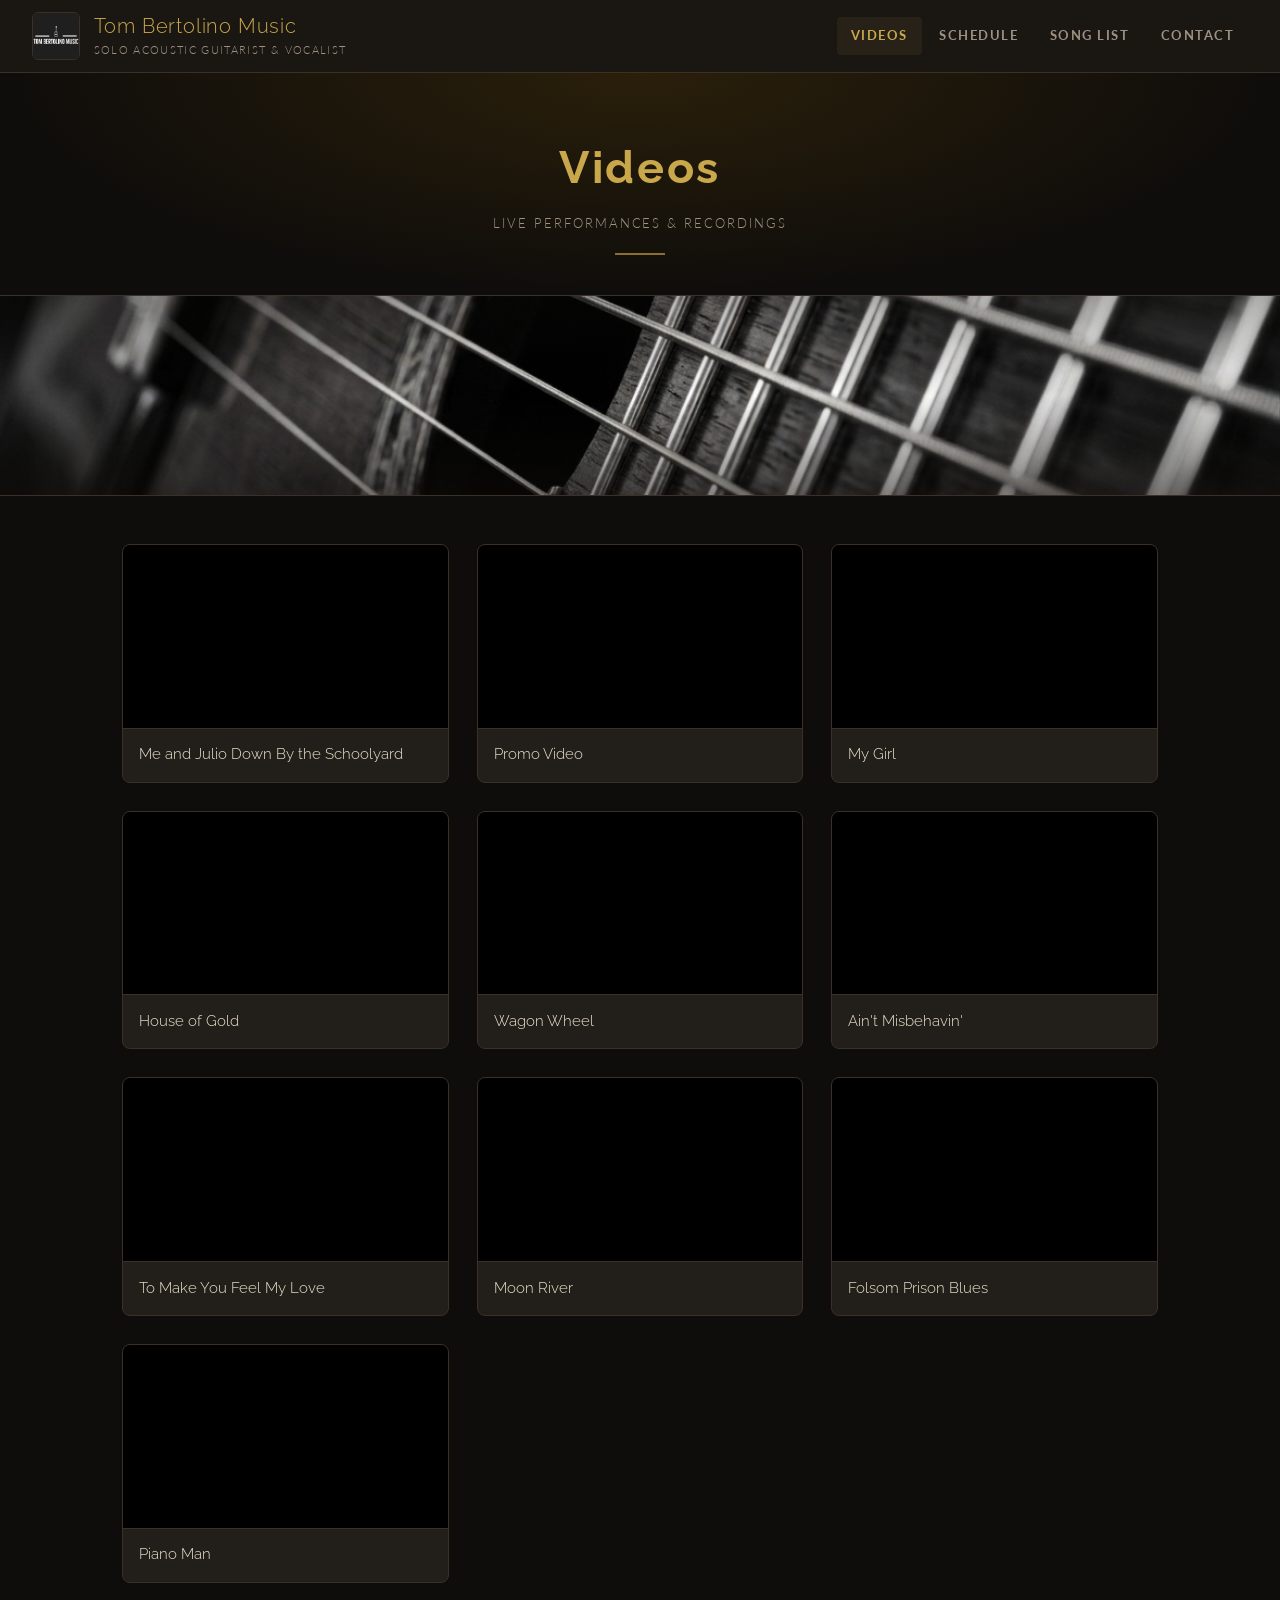
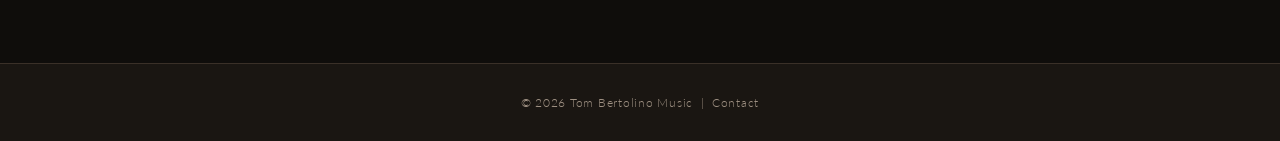
<file: videos.html>
<!DOCTYPE html>
<html lang="en">
<head>
  <meta charset="UTF-8" />
  <meta name="viewport" content="width=device-width, initial-scale=1.0" />
  <title>Videos – Tom Bertolino Music</title>
  <meta name="description" content="Watch Tom Bertolino perform live acoustic covers." />
  <link rel="stylesheet" href="style.css" />
</head>
<body>

  <header>
    <a class="site-logo" href="index.html">
      <img src="tom_bertolino_logo2.jpg" alt="Tom Bertolino Music Logo" />
      <span>
        <span class="site-title">Tom Bertolino Music</span>
        <span class="site-sub">Solo Acoustic Guitarist &amp; Vocalist</span>
      </span>
    </a>
    <nav>
      <a href="videos.html" class="active">Videos</a>
      <a href="schedule.html">Schedule</a>
      <a href="song-list.html">Song List</a>
      <a href="contact.html">Contact</a>
    </nav>
  </header>

  <div class="page-header">
    <h1>Videos</h1>
    <p>Live performances &amp; recordings</p>
    <div class="page-divider"></div>
  </div>

  <!-- Acoustic guitar close-up banner -->
  <div class="photo-banner">
    <img src="tom_bertolino_acoustic_guitar_image.jpg" alt="Acoustic guitar strings close-up" />
  </div>

  <main>
    <div class="video-grid">

      <div class="video-card">
        <div class="video-embed">
          <iframe src="https://www.youtube.com/embed/abovjnHLmbM"
            title="Me and Julio Down By the Schoolyard" allowfullscreen
            allow="accelerometer; autoplay; clipboard-write; encrypted-media; gyroscope; picture-in-picture"></iframe>
        </div>
        <div class="video-title">Me and Julio Down By the Schoolyard</div>
      </div>

      <div class="video-card">
        <div class="video-embed">
          <iframe src="https://www.youtube.com/embed/jC-wDuqpiIY"
            title="Promo Video" allowfullscreen
            allow="accelerometer; autoplay; clipboard-write; encrypted-media; gyroscope; picture-in-picture"></iframe>
        </div>
        <div class="video-title">Promo Video</div>
      </div>

      <div class="video-card">
        <div class="video-embed">
          <iframe src="https://www.youtube.com/embed/5Toc1I96Ngs"
            title="My Girl" allowfullscreen
            allow="accelerometer; autoplay; clipboard-write; encrypted-media; gyroscope; picture-in-picture"></iframe>
        </div>
        <div class="video-title">My Girl</div>
      </div>

      <div class="video-card">
        <div class="video-embed">
          <iframe src="https://www.youtube.com/embed/CtVm4dUpuH8"
            title="House of Gold" allowfullscreen
            allow="accelerometer; autoplay; clipboard-write; encrypted-media; gyroscope; picture-in-picture"></iframe>
        </div>
        <div class="video-title">House of Gold</div>
      </div>

      <div class="video-card">
        <div class="video-embed">
          <iframe src="https://www.youtube.com/embed/aI6DSZmd1xw"
            title="Wagon Wheel" allowfullscreen
            allow="accelerometer; autoplay; clipboard-write; encrypted-media; gyroscope; picture-in-picture"></iframe>
        </div>
        <div class="video-title">Wagon Wheel</div>
      </div>

      <div class="video-card">
        <div class="video-embed">
          <iframe src="https://www.youtube.com/embed/J-lcPWcmVgk"
            title="Ain't Misbehavin" allowfullscreen
            allow="accelerometer; autoplay; clipboard-write; encrypted-media; gyroscope; picture-in-picture"></iframe>
        </div>
        <div class="video-title">Ain't Misbehavin'</div>
      </div>

      <div class="video-card">
        <div class="video-embed">
          <iframe src="https://www.youtube.com/embed/KWQS1Vb9DH4"
            title="To Make You Feel My Love" allowfullscreen
            allow="accelerometer; autoplay; clipboard-write; encrypted-media; gyroscope; picture-in-picture"></iframe>
        </div>
        <div class="video-title">To Make You Feel My Love</div>
      </div>

      <div class="video-card">
        <div class="video-embed">
          <iframe src="https://www.youtube.com/embed/PZ2n5rTrhb4"
            title="Moon River" allowfullscreen
            allow="accelerometer; autoplay; clipboard-write; encrypted-media; gyroscope; picture-in-picture"></iframe>
        </div>
        <div class="video-title">Moon River</div>
      </div>

      <div class="video-card">
        <div class="video-embed">
          <iframe src="https://www.youtube.com/embed/6hXCXeskE48"
            title="Folsom Prison Blues" allowfullscreen
            allow="accelerometer; autoplay; clipboard-write; encrypted-media; gyroscope; picture-in-picture"></iframe>
        </div>
        <div class="video-title">Folsom Prison Blues</div>
      </div>

      <div class="video-card">
        <div class="video-embed">
          <iframe src="https://www.youtube.com/embed/9sNwq5I26FE"
            title="Piano Man" allowfullscreen
            allow="accelerometer; autoplay; clipboard-write; encrypted-media; gyroscope; picture-in-picture"></iframe>
        </div>
        <div class="video-title">Piano Man</div>
      </div>
      
    </div>
  </main>

  <footer>
    <p>&copy; <span id="yr"></span> Tom Bertolino Music &nbsp;|&nbsp; <a href="contact.html">Contact</a></p>
  </footer>

  <script>document.getElementById('yr').textContent = new Date().getFullYear();</script>
</body>
</html>
</file>
<file: style.css>
@import url('https://fonts.googleapis.com/css2?family=Playfair+Display:ital,wght@0,400;0,700;1,400&family=Lato:wght@300;400;700&family=Raleway:wght@700&display=swap');

/* ── CSS Variables ── */
:root {
  --bg:        #0f0d0b;
  --surface:   #1a1612;
  --card:      #221e19;
  --border:    #3a3028;
  --gold:      #c9a84c;
  --gold-dim:  #8a6f2e;
  --cream:     #f0e6d0;
  --muted:     #9e9082;
  --white:     #ffffff;
  --font-head: 'Raleway', Helvetica, sans-serif;
  --font-body: 'Lato', Helvetica, sans-serif;
}

/* ── Reset & Base ── */
*, *::before, *::after { box-sizing: border-box; margin: 0; padding: 0; }

html { scroll-behavior: smooth; }

body {
  background-color: var(--bg);
  color: var(--cream);
  font-family: var(--font-body);
  font-weight: 300;
  font-size: 16px;
  line-height: 1.7;
  min-height: 100vh;
}

a { color: var(--gold); text-decoration: none; transition: color 0.2s; }
a:hover { color: var(--cream); }

img { max-width: 100%; display: block; }

/* ── Header / Nav ── */
header {
  background: var(--surface);
  border-bottom: 1px solid var(--border);
  padding: 0 2rem;
  position: sticky;
  top: 0;
  z-index: 100;
  display: flex;
  align-items: center;
  justify-content: space-between;
  gap: 1rem;
  flex-wrap: wrap;
}

.site-logo {
  display: flex;
  align-items: center;
  gap: 0.85rem;
  padding: 0.75rem 0;
  text-decoration: none;
}

.site-logo img {
  width: 48px;
  height: 48px;
  border-radius: 6px;
  border: 1px solid var(--border);
}

.site-title {
  font-family: var(--font-head);
  font-size: 1.25rem;
  color: var(--gold);
  letter-spacing: 0.04em;
  line-height: 1.2;
}

.site-sub {
  font-family: var(--font-body);
  font-size: 0.7rem;
  color: var(--muted);
  letter-spacing: 0.12em;
  text-transform: uppercase;
  display: block;
}

nav {
  display: flex;
  gap: 0.25rem;
  flex-wrap: wrap;
  align-items: center;
}

nav a {
  color: var(--muted);
  font-size: 0.8rem;
  font-weight: 700;
  letter-spacing: 0.12em;
  text-transform: uppercase;
  padding: 0.5rem 0.85rem;
  border-radius: 4px;
  transition: color 0.2s, background 0.2s;
}

nav a:hover,
nav a.active {
  color: var(--gold);
  background: rgba(201,168,76,0.08);
}

/* ── Hero (index only) ── */
.hero {
  text-align: center;
  padding: 5rem 2rem 4rem;
  background: radial-gradient(ellipse at 50% 0%, #2a1f0a 0%, var(--bg) 70%);
  border-bottom: 1px solid var(--border);
}

.hero-logo {
  width: 100%;
  max-width: 480px;
  height: auto;
  border-radius: 12px;
  border: 2px solid var(--gold-dim);
  margin: 0 auto 2rem;
  box-shadow: 0 0 60px rgba(201,168,76,0.15);
}

.hero h1 {
  font-family: var(--font-head);
  font-size: clamp(2.2rem, 5vw, 3.5rem);
  color: var(--gold);
  letter-spacing: 0.06em;
  line-height: 1.1;
  margin-bottom: 0.5rem;
}

.hero p {
  font-size: 0.85rem;
  letter-spacing: 0.22em;
  text-transform: uppercase;
  color: var(--muted);
  margin-bottom: 2.5rem;
}

.hero-divider {
  width: 60px;
  height: 2px;
  background: var(--gold-dim);
  margin: 0 auto 2.5rem;
}

.hero-tagline {
  font-family: var(--font-head);
  font-style: italic;
  font-size: 1.15rem;
  color: var(--cream);
  max-width: 480px;
  margin: 0 auto 2.5rem;
  opacity: 0.85;
}

.hero-nav {
  display: flex;
  justify-content: center;
  gap: 1rem;
  flex-wrap: wrap;
}

.btn {
  display: inline-block;
  padding: 0.65rem 1.6rem;
  border: 1px solid var(--gold-dim);
  border-radius: 4px;
  color: var(--gold);
  font-family: var(--font-body);
  font-size: 0.78rem;
  font-weight: 700;
  letter-spacing: 0.12em;
  text-transform: uppercase;
  transition: background 0.2s, color 0.2s, border-color 0.2s;
}

.btn:hover {
  background: var(--gold);
  color: var(--bg);
  border-color: var(--gold);
}

/* ── Hero Photo Strip (index only) ── */
.hero-photo {
  position: relative;
  width: 100%;
  height: 420px;
  overflow: hidden;
  border-bottom: 1px solid var(--border);
}

.hero-photo img {
  width: 100%;
  height: 100%;
  object-fit: cover;
  object-position: center 20%;
  display: block;
  filter: brightness(0.72);
}

.hero-photo-overlay {
  position: absolute;
  inset: 0;
  background: linear-gradient(
    to bottom,
    rgba(15,13,11,0.25) 0%,
    rgba(15,13,11,0.05) 40%,
    rgba(15,13,11,0.55) 100%
  );
  display: flex;
  align-items: flex-end;
  padding: 2.5rem 3rem;
}

.hero-photo-caption {
  font-family: var(--font-head);
  font-size: 0.72rem;
  letter-spacing: 0.22em;
  text-transform: uppercase;
  color: rgba(201,168,76,0.75);
}

/* ── Page Photo Banner (inner pages) ── */
.photo-banner {
  position: relative;
  width: 100%;
  height: 200px;
  overflow: hidden;
  border-bottom: 1px solid var(--border);
}

.photo-banner img {
  width: 100%;
  height: 100%;
  object-fit: cover;
  object-position: center center;
  display: block;
  /* filter: brightness(0.55) saturate(0.85); */
}

.photo-banner::after {
  content: '';
  position: absolute;
  inset: 0;
  background: linear-gradient(
    to bottom,
    rgba(15,13,11,0.3) 0%,
    rgba(15,13,11,0.0) 50%,
    rgba(15,13,11,0.5) 100%
  );
  pointer-events: none;
}

/* ── Page Header (inner pages) ── */
.page-header {
  padding: 3.5rem 2rem 2.5rem;
  text-align: center;
  background: radial-gradient(ellipse at 50% 0%, #2a1f0a 0%, var(--bg) 70%);
  border-bottom: 1px solid var(--border);
}

.page-header h1 {
  font-family: var(--font-head);
  font-size: clamp(1.8rem, 4vw, 2.8rem);
  color: var(--gold);
  letter-spacing: 0.06em;
}

.page-header p {
  color: var(--muted);
  font-size: 0.82rem;
  letter-spacing: 0.15em;
  text-transform: uppercase;
  margin-top: 0.4rem;
}

.page-divider {
  width: 50px;
  height: 2px;
  background: var(--gold-dim);
  margin: 1.2rem auto 0;
}

/* ── Main Content ── */
main {
  max-width: 1100px;
  margin: 0 auto;
  padding: 3rem 2rem 5rem;
}

/* ── Videos Grid ── */
.video-grid {
  display: grid;
  grid-template-columns: repeat(auto-fill, minmax(300px, 1fr));
  gap: 1.75rem;
}

.video-card {
  background: var(--card);
  border: 1px solid var(--border);
  border-radius: 8px;
  overflow: hidden;
  transition: border-color 0.2s, transform 0.2s;
}

.video-card:hover {
  border-color: var(--gold-dim);
  transform: translateY(-3px);
}

.video-embed {
  position: relative;
  width: 100%;
  padding-top: 56.25%;
  background: #000;
}

.video-embed iframe {
  position: absolute;
  top: 0; left: 0;
  width: 100%; height: 100%;
  border: none;
}

.video-title {
  padding: 0.85rem 1rem;
  font-family: var(--font-head);
  font-size: 0.95rem;
  color: var(--cream);
  border-top: 1px solid var(--border);
}

/* ── Schedule ── */
.schedule-list {
  display: flex;
  flex-direction: column;
  gap: 1.25rem;
}

.schedule-item {
  background: var(--card);
  border: 1px solid var(--border);
  border-left: 3px solid var(--gold-dim);
  border-radius: 6px;
  padding: 1.25rem 1.5rem;
  display: grid;
  grid-template-columns: auto 1fr auto;
  gap: 0.5rem 1.5rem;
  align-items: center;
}

.schedule-date {
  font-family: var(--font-head);
  font-size: 1rem;
  color: var(--gold);
  white-space: nowrap;
}

.schedule-venue {
  font-size: 0.95rem;
  color: var(--cream);
  font-weight: 400;
}

.schedule-location {
  font-size: 0.8rem;
  color: var(--muted);
  margin-top: 0.2rem;
}

.schedule-time {
  font-size: 0.78rem;
  color: var(--muted);
  letter-spacing: 0.06em;
  white-space: nowrap;
  text-align: right;
}

.no-shows {
  font-family: var(--font-head);
  font-style: italic;
  color: var(--muted);
  text-align: center;
  padding: 3rem 0;
}

/* ── Song List ── */
.song-intro {
  font-style: italic;
  color: var(--muted);
  text-align: center;
  margin-bottom: 2.5rem;
  font-size: 0.95rem;
}

.era-section {
  margin-bottom: 2.5rem;
}

.era-title {
  font-family: var(--font-head);
  font-size: 1.3rem;
  color: var(--gold);
  border-bottom: 1px solid var(--border);
  padding-bottom: 0.5rem;
  margin-bottom: 1rem;
  letter-spacing: 0.04em;
}

.song-columns {
  columns: 2;
  column-gap: 2rem;
}

@media (max-width: 600px) {
  .song-columns { columns: 1; }
}

.song-item {
  font-size: 0.88rem;
  color: var(--cream);
  padding: 0.2rem 0;
  break-inside: avoid;
}

.song-item .artist {
  color: var(--muted);
  font-size: 0.8rem;
}

/* ── Contact ── */
.contact-wrap {
  max-width: 560px;
  margin: 0 auto;
}

.contact-intro {
  text-align: center;
  color: var(--cream);
  margin-bottom: 1rem;
  font-size: 0.95rem;
}

.contact-booking {
  text-align: center;
  color: var(--cream);
  font-size: 0.95rem;
  line-height: 1.6;
  margin-bottom: 1.25rem;
}

.contact-booking strong {
  font-weight: 700;
}

.contact-other {
  text-align: center;
  color: var(--cream);
  font-size: 0.95rem;
  margin-bottom: 2.5rem;   /* gap between this text and the form */
}

.contact-form {
  display: flex;
  flex-direction: column;
  gap: 1.1rem;
}

.form-group {
  display: flex;
  flex-direction: column;
  gap: 0.35rem;
}

.form-group label {
  font-size: 0.75rem;
  font-weight: 700;
  letter-spacing: 0.1em;
  text-transform: uppercase;
  color: var(--muted);
}

.form-group input,
.form-group textarea {
  background: var(--card);
  border: 1px solid var(--border);
  border-radius: 5px;
  color: var(--cream);
  font-family: var(--font-body);
  font-size: 0.95rem;
  padding: 0.7rem 0.9rem;
  transition: border-color 0.2s;
  outline: none;
}

.form-group input:focus,
.form-group textarea:focus {
  border-color: var(--gold-dim);
}

.form-group textarea {
  resize: vertical;
  min-height: 130px;
}

.btn-submit {
  align-self: flex-start;
  background: transparent;
  cursor: pointer;
  font-family: var(--font-body);
}

.btn-submit:hover {
  background: var(--gold);
  color: var(--bg);
}

.form-success {
  display: none;
  background: rgba(201,168,76,0.1);
  border: 1px solid var(--gold-dim);
  border-radius: 6px;
  padding: 1rem 1.25rem;
  color: var(--gold);
  font-size: 0.9rem;
  text-align: center;
  margin-top: 1rem;
}

/* ── Footer ── */
footer {
  background: var(--surface);
  border-top: 1px solid var(--border);
  text-align: center;
  padding: 1.75rem 2rem;
  font-size: 0.78rem;
  color: var(--muted);
  letter-spacing: 0.06em;
}

footer a { color: var(--muted); }
footer a:hover { color: var(--gold); }

/* ── Responsive ── */
@media (max-width: 640px) {
  .schedule-item {
    grid-template-columns: 1fr;
    gap: 0.25rem;
  }
  .schedule-time { text-align: left; }
  header { padding: 0 1rem; }
  main { padding: 2rem 1rem 4rem; }
  .hero-photo { height: 260px; }
  .hero-photo-overlay { padding: 1.5rem; }
  .photo-banner { height: 130px; }
}
</file>
